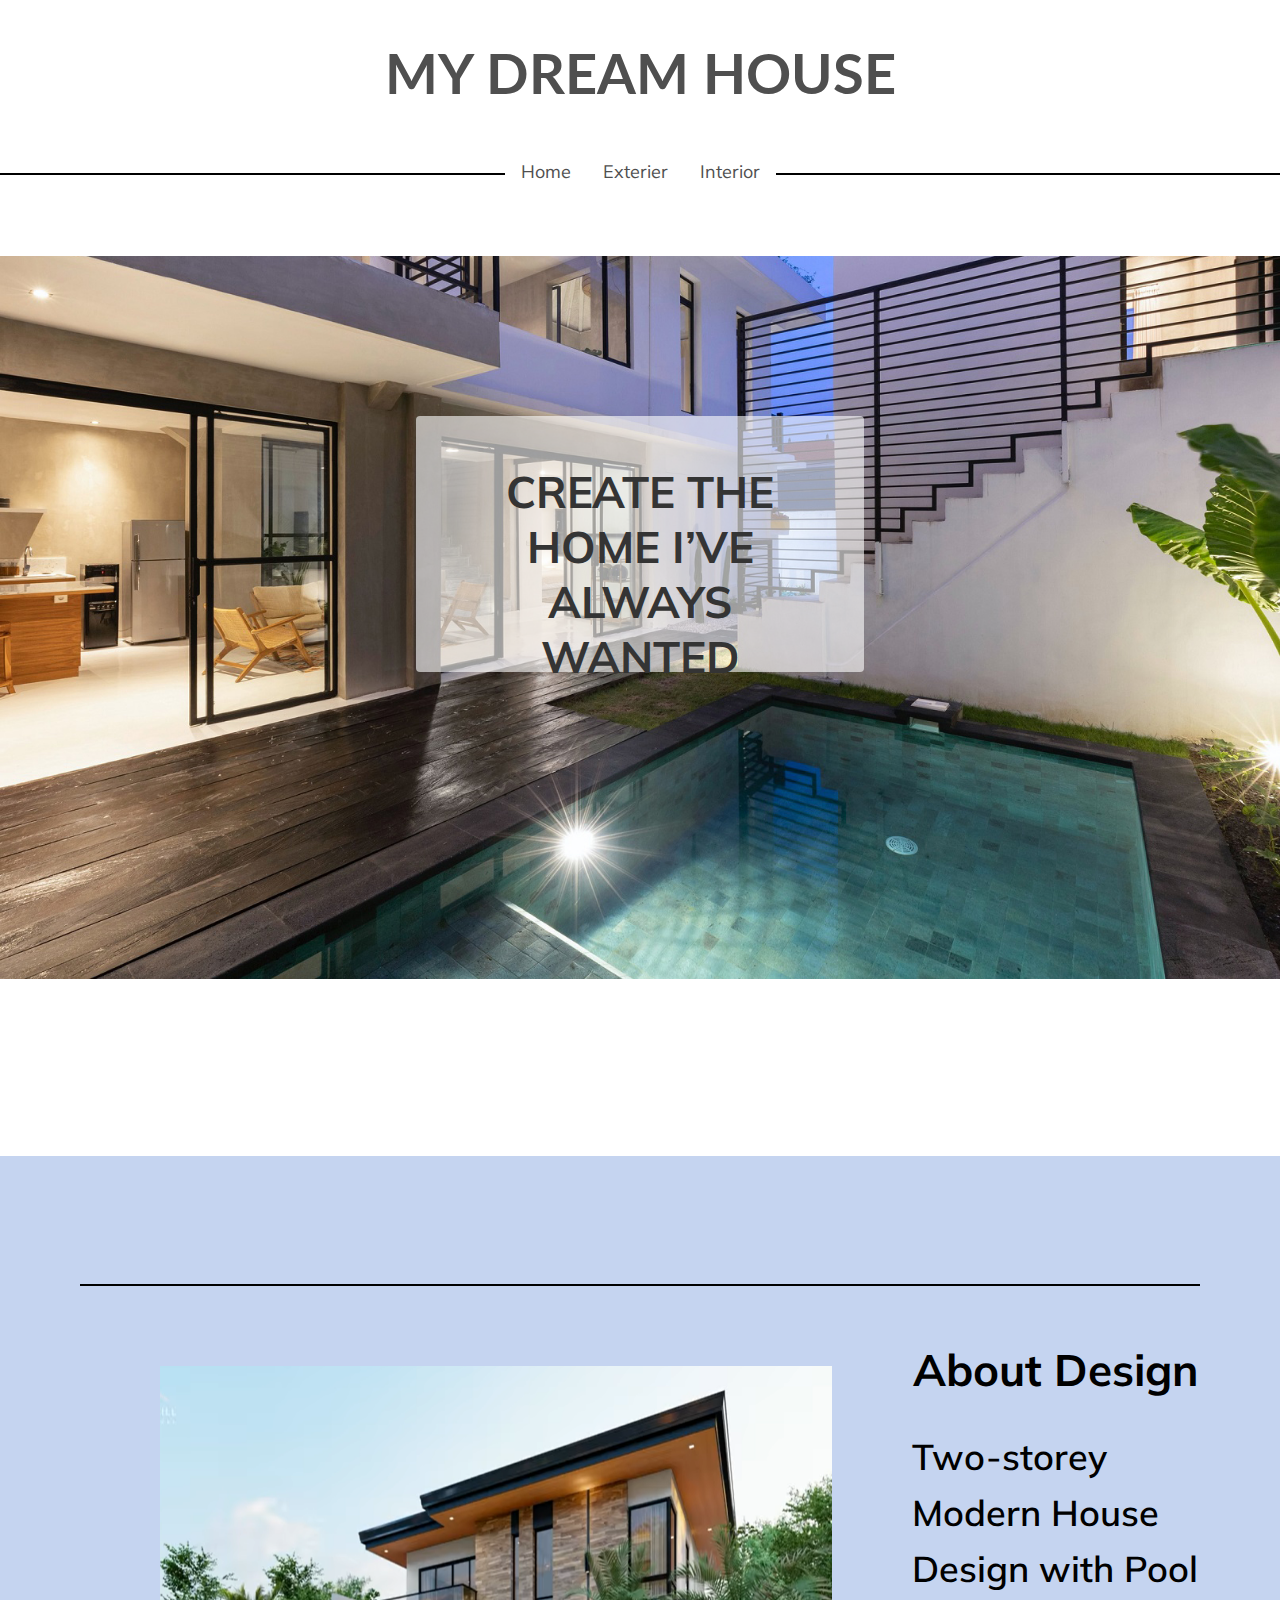
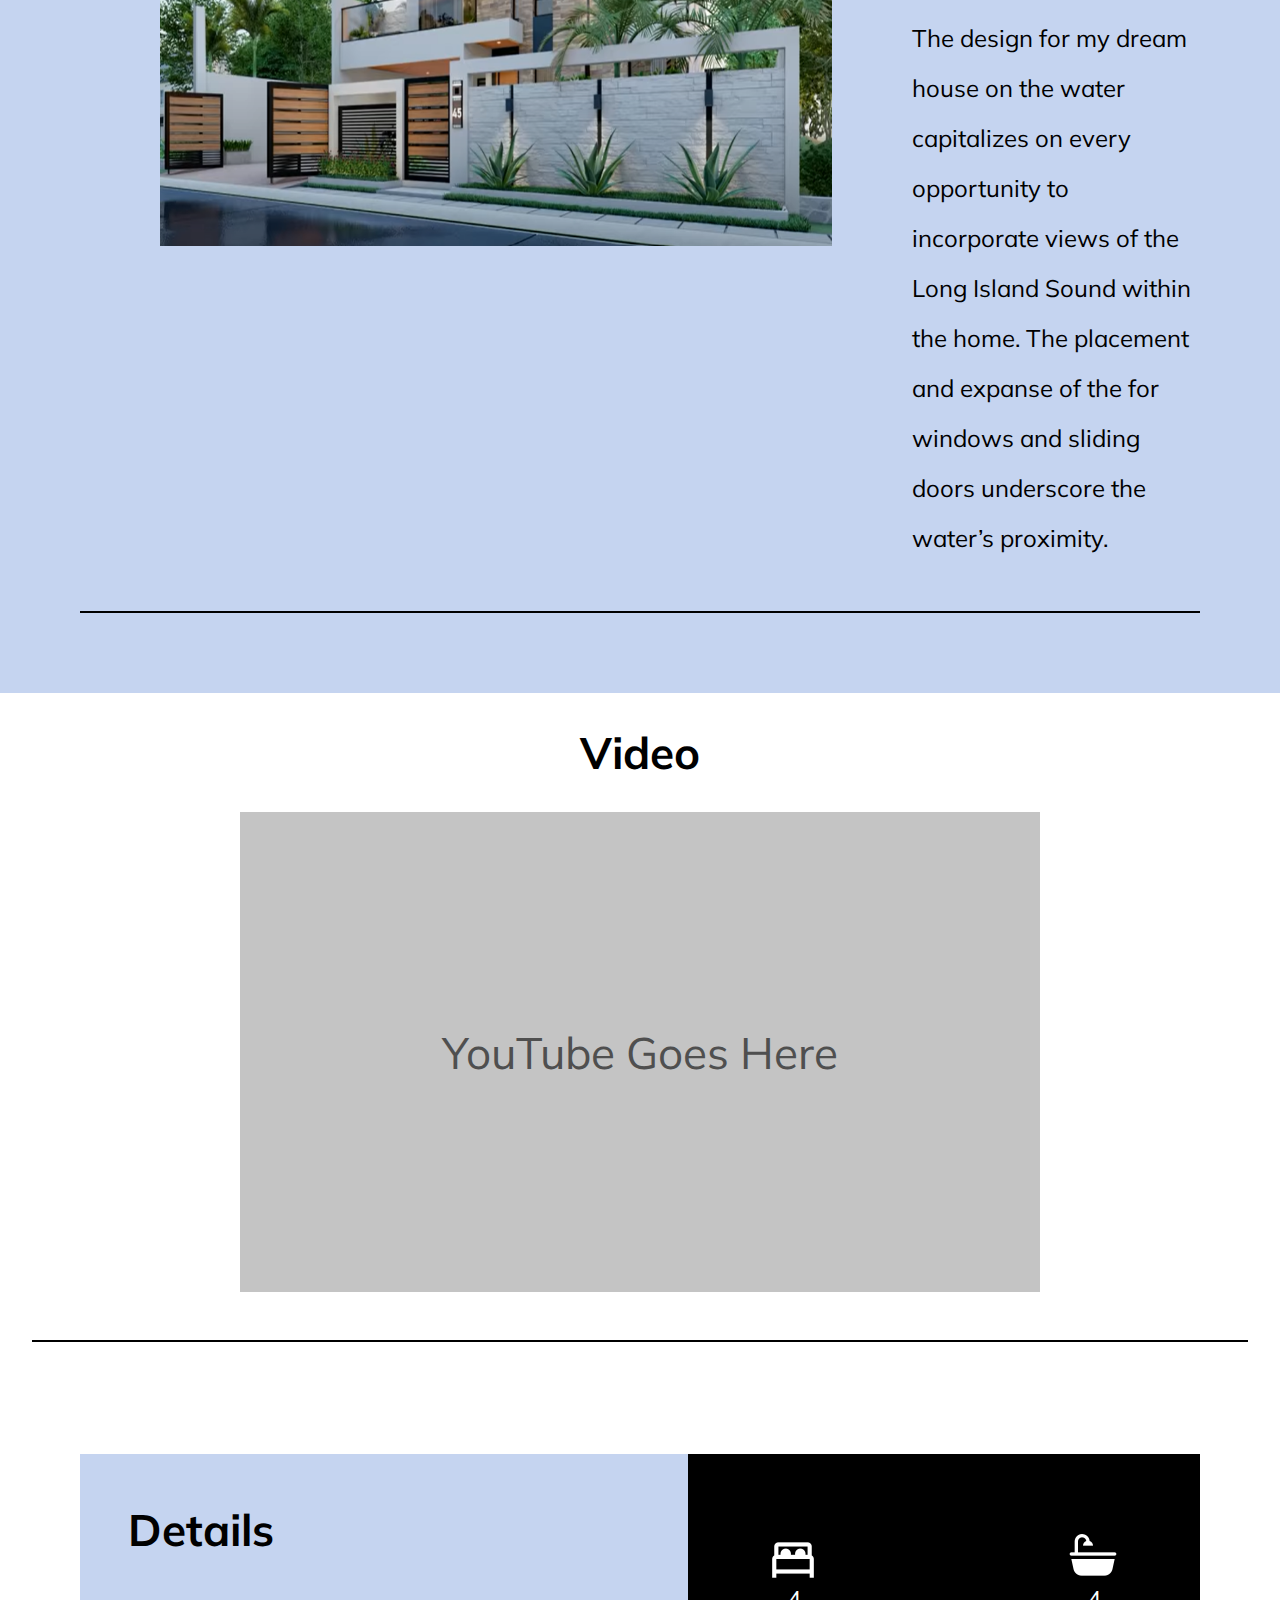
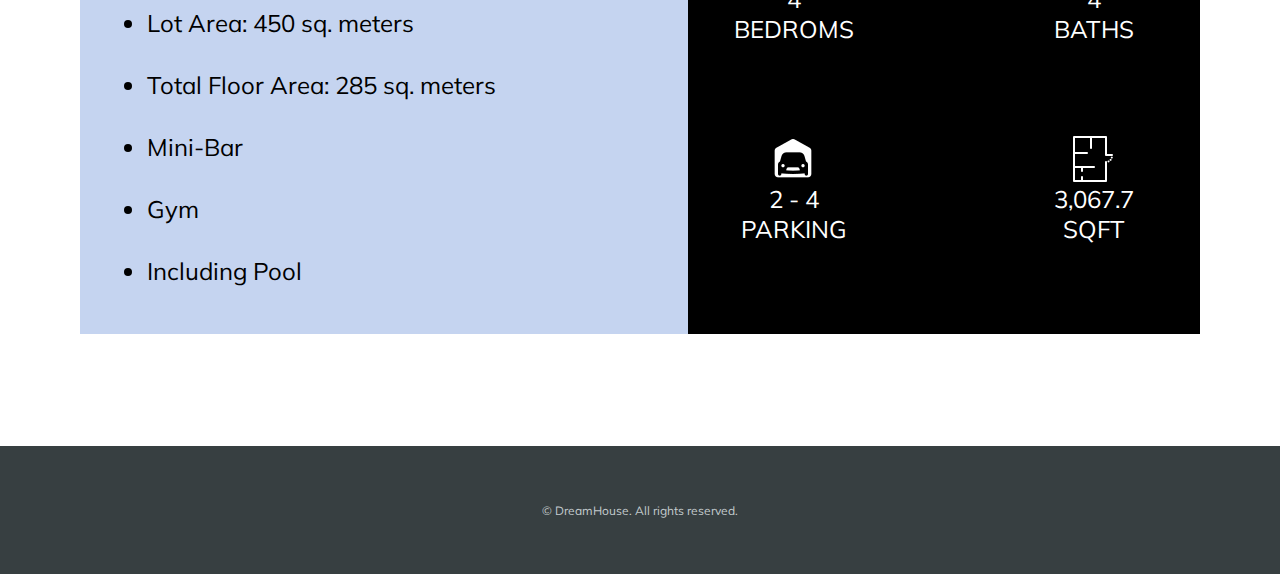
<file: index.html>
<!DOCTYPE html>
<html lang="en">

<head>
    <meta charset="UTF-8">
    <meta http-equiv="X-UA-Compatible" content="IE=edge">
    <meta name="viewport" content="width=device-width, initial-scale=1.0">
    <link
        href="https://fonts.googleapis.com/css2?family=Mulish:wght@400;600;700&family=Roboto:wght@400;700&display=swap"
        rel="stylesheet">
    <link rel="preconnect" href="https://fonts.googleapis.com">
    <link rel="preconnect" href="https://fonts.gstatic.com" crossorigin>
    <link href="https://fonts.googleapis.com/css2?family=Lato:wght@700&display=swap" rel="stylesheet">
    <link rel="stylesheet" href="style.css">
    <title>Home</title>
</head>



<body>

    <!-- Первый блок. Шапка сайта. -->

    <section class="header">
        <div>
            <h1 class="main-title">MY DREAM HOUSE</h1>
        </div>
        <div class="header-buttons">
            <div class="line"></div>
            <a class="btn" href="/index.html" onclick="route()">Home</a>
            <a class="btn" href="/exterior.html" onclick="route()">Exterier</a>
            <a class="btn" href="/interior.html" onclick="route()">Interior</a>
            <div class="line"></div>
        </div>
    </section>

    <!-- 2 Блок. с основным заголовком -->

    <section class="container-preview">
        <div class="back">
            <div class="block-preview">
                <h2 class="preview-title">CREATE THE HOME
                    I’VE ALWAYS
                    WANTED</h2>
            </div>

        </div>
    </section>

    <!-- 3 Блок. Секция рассказывающая про дизайн -->

    <section class="design">
        <div class="design-page">
            <div class="line-design"></div>
            <div class="design-main">
                <div class="design-img">
                    <img class="img-home" src="/assets/home-product.png" alt="">
                </div>
                <div class="description">
                    <h3 class="about-details">About Design</h3>
                    <div class="block-details">
                        <h4 class="title-details">Two-storey Modern House Design with Pool</h4>
                        <span class="details">The design for my dream house on the water capitalizes on every
                            opportunity to incorporate
                            views
                            of
                            the Long Island
                            Sound within the home. The placement and expanse of the for windows and sliding doors
                            underscore
                            the
                            water’s proximity.
                        </span>
                    </div>
                </div>
            </div>
            <div class="line-design"></div>
        </div>
    </section>

    <!--4.  Блок с ссылкой на видео -->

    <section class="video">
        <h3 class="video-title">Video</h3>
        <a href="https://www.youtube.com/" class="youtube">
            <span class="link-youtube">YouTube Goes Here</span>
        </a>
        <div class="line-design"></div>
    </section>

    <!-- 5. Блок с деталями -->

    <section class="description-page">
        <div class="details-box">
            <div class="details-block">
                <h3 class="details-title">Details</h3>
                <ul class="details-list">
                    <li>Lot Area: 450 sq. meters</li>
                    <li>Total Floor Area: 285 sq. meters</li>
                    <li>Mini-Bar</li>
                    <li>Gym</li>
                    <li>Including Pool</li>
                </ul>
            </div>
            <div class="details-icon">
                <div class="block-icons">
                    <img class="icons-img" src="/assets/icons/bedroom.png" alt="">
                    <span class="icon-descripton">4 BEDROMS</span>
                </div>
                <div class="block-icons">
                    <img class="icons-img" src="/assets/icons/bethtub.png" alt="">
                    <span class="icon-descripton">4 BATHS</span>
                </div>
                <div class="block-icons">
                    <img class="icons-img" src="assets/icons/garage.png" alt="">
                    <span class="icon-descripton">2 - 4 PARKING</span>
                </div>
                <div class="block-icons">
                    <img class="icons-img" src="/assets/icons/studio.png" alt="">
                    <span class="icon-descripton">3,067.7 SQFT</span>
                </div>
            </div>
        </div>
    </section>

    <section class="footer">
        <span class="footer-text">© DreamHouse. All rights reserved.</span>
    </section>

    </div>


</body>


</html>
</file>
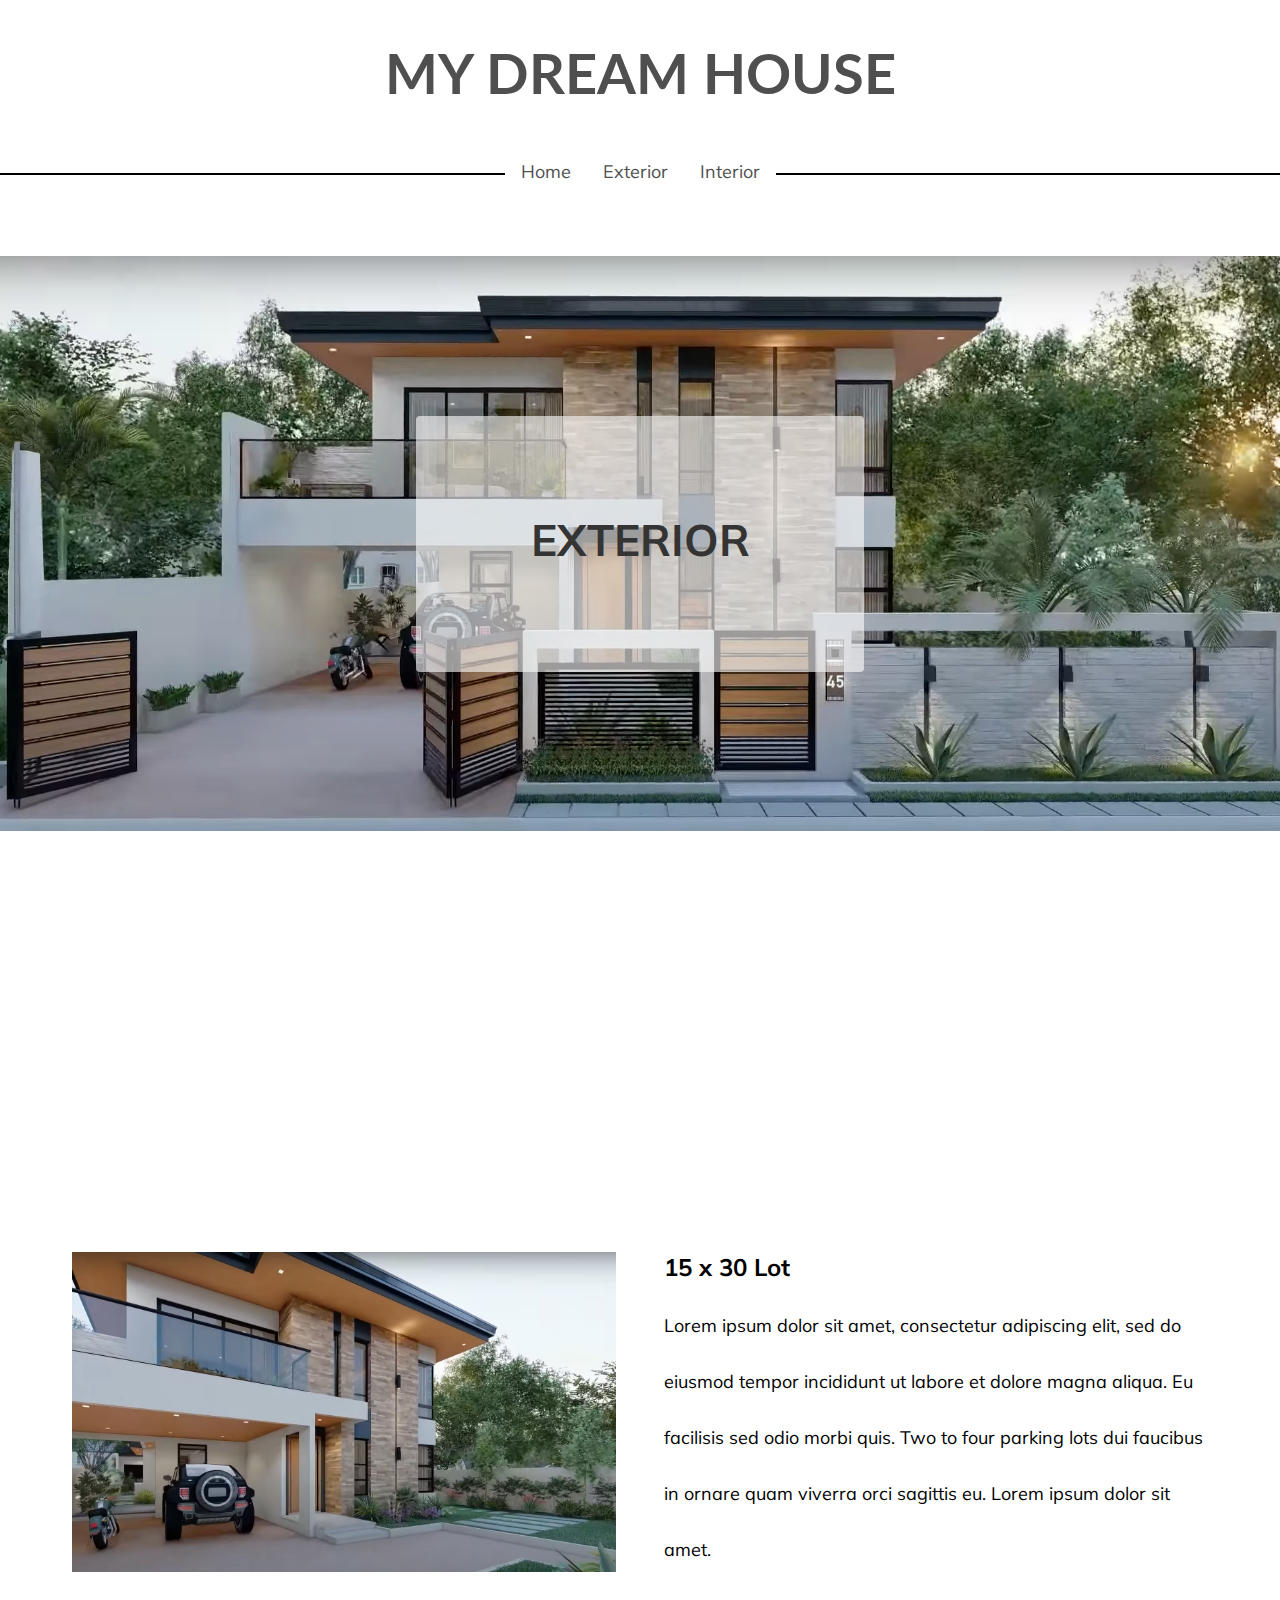
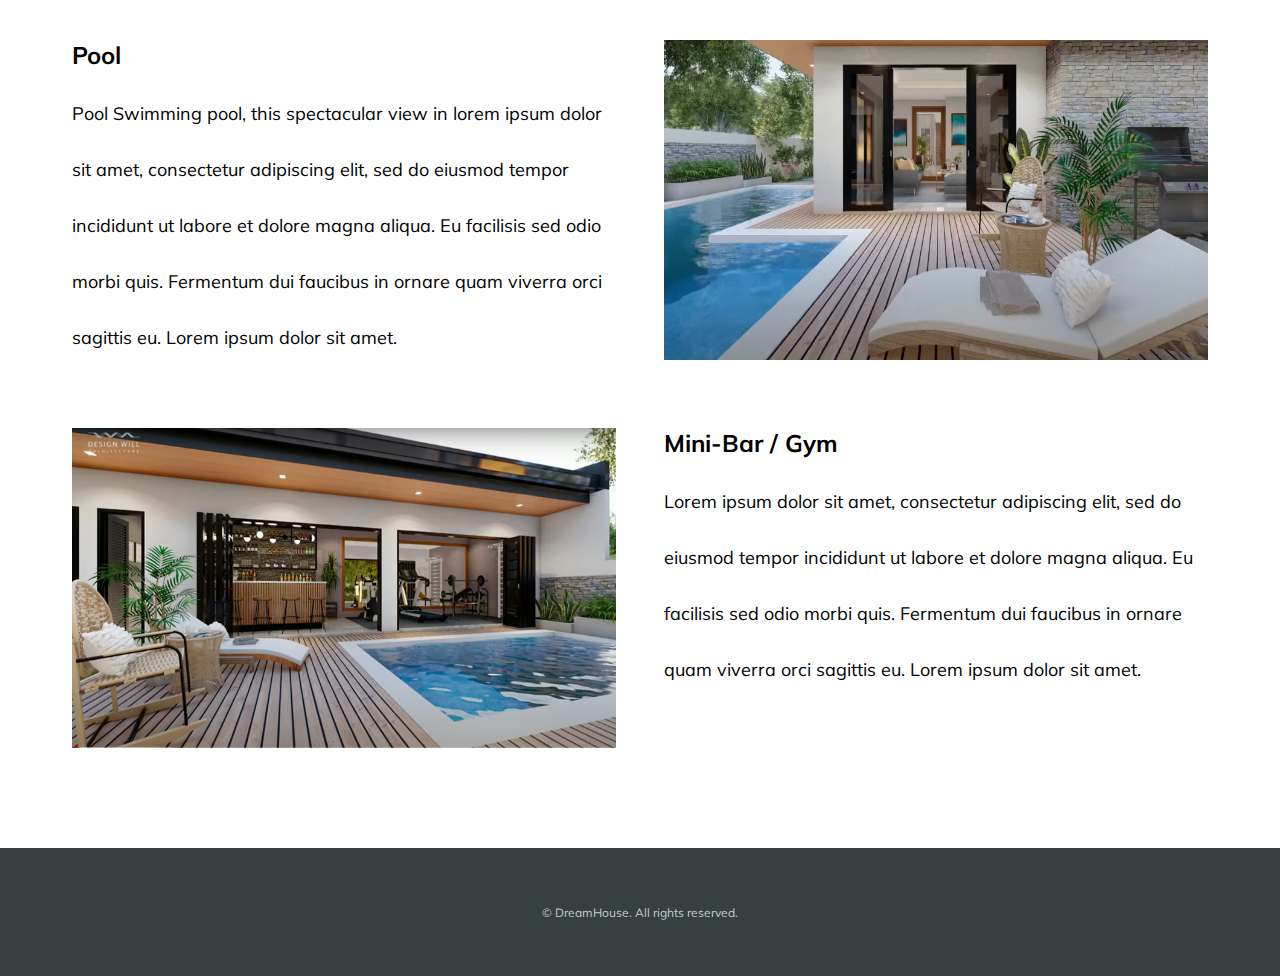
<file: exterior.html>
<!DOCTYPE html>
<html lang="en">

<head>
    <meta charset="UTF-8">
    <meta http-equiv="X-UA-Compatible" content="IE=edge">
    <meta name="viewport" content="width=device-width, initial-scale=1.0">
    <link
        href="https://fonts.googleapis.com/css2?family=Mulish:wght@400;600;700&family=Roboto:wght@400;700&display=swap"
        rel="stylesheet">
    <link rel="preconnect" href="https://fonts.googleapis.com">
    <link rel="preconnect" href="https://fonts.gstatic.com" crossorigin>
    <link href="https://fonts.googleapis.com/css2?family=Lato:wght@700&display=swap" rel="stylesheet">
    <link rel="stylesheet" href="style.css">
    <title>Exterior</title>
</head>

<body>


    <!-- Первый блок. Шапка сайта. -->

    <section class="exterior">
        <div>
            <h1 class="main-title-exterior">MY DREAM HOUSE</h1>
        </div>
        <div class="header-buttons">
            <div class="line"></div>
            <a class="btn" href="/index.html" onclick="route()">Home</a>
            <a class="btn" href="/exterior.html" onclick="route()">Exterior</a>
            <a class="btn" href="/interior.html" onclick="route()">Interior</a>
            <div class="line"></div>
        </div>
    </section>


    <!-- 2 Блок. с основным заголовком -->

    <section class="container-preview-exterior">
        <div class="back">
            <div class="block-preview-exterior">
                <h2 class="preview-title-exterior">EXTERIOR</h2>
            </div>

        </div>
    </section>

    <!-- Блок 3. Основной контент. Описание -->

    <section>
        <div class="exterior-conteiner">
            <div class="exterior-description">
                <div>
                    <img class="exterior-img" src="/assets/exterior-photo1.png" alt="">
                </div>
                <div class="exterior-block">
                    <h3 class="exterior-h3">15 x 30 Lot</h3>
                    <span class="exterior-span">Lorem ipsum dolor sit amet, consectetur adipiscing elit, sed do
                        eiusmod tempor incididunt
                        ut labore et dolore magna
                        aliqua. Eu facilisis sed odio morbi quis. Two to four parking lots dui faucibus in ornare
                        quam viverra orci sagittis eu.
                        Lorem ipsum dolor sit amet.
                    </span>
                </div>
            </div>
            <div class="exterior-description">
                <div class="exterior-block-reverse">
                    <h3 class="exterior-h3">Pool</h3>
                    <span class="exterior-span">Pool Swimming pool, this spectacular view in lorem ipsum dolor sit
                        amet, consectetur
                        adipiscing elit, sed do eiusmod
                        tempor incididunt ut labore et dolore magna aliqua. Eu facilisis sed odio morbi quis.
                        Fermentum dui faucibus in ornare
                        quam viverra orci sagittis eu. Lorem ipsum dolor sit amet.
                    </span>
                </div>
                <div>
                    <img class="exterior-img" src="/assets/exterior-photo2.png" alt="">
                </div>
            </div>
            <div class="exterior-description">
                <div>
                    <img class="exterior-img" src="/assets/exterior-photo3.png" alt="">
                </div>
                <div class="exterior-block">
                    <h3 class="exterior-h3">Mini-Bar / Gym</h3>
                    <span class="exterior-span">Lorem ipsum dolor sit amet, consectetur adipiscing elit, sed do
                        eiusmod tempor incididunt
                        ut labore et dolore magna
                        aliqua. Eu facilisis sed odio morbi quis. Fermentum dui faucibus in ornare quam viverra orci
                        sagittis eu. Lorem ipsum
                        dolor sit amet.
                    </span>
                </div>
            </div>
        </div>
    </section>

    <!-- Блок 4. Футер сайта -->

    <section class="footer">
        <span class="footer-text">© DreamHouse. All rights reserved.</span>
    </section>


</body>

</html>
</file>
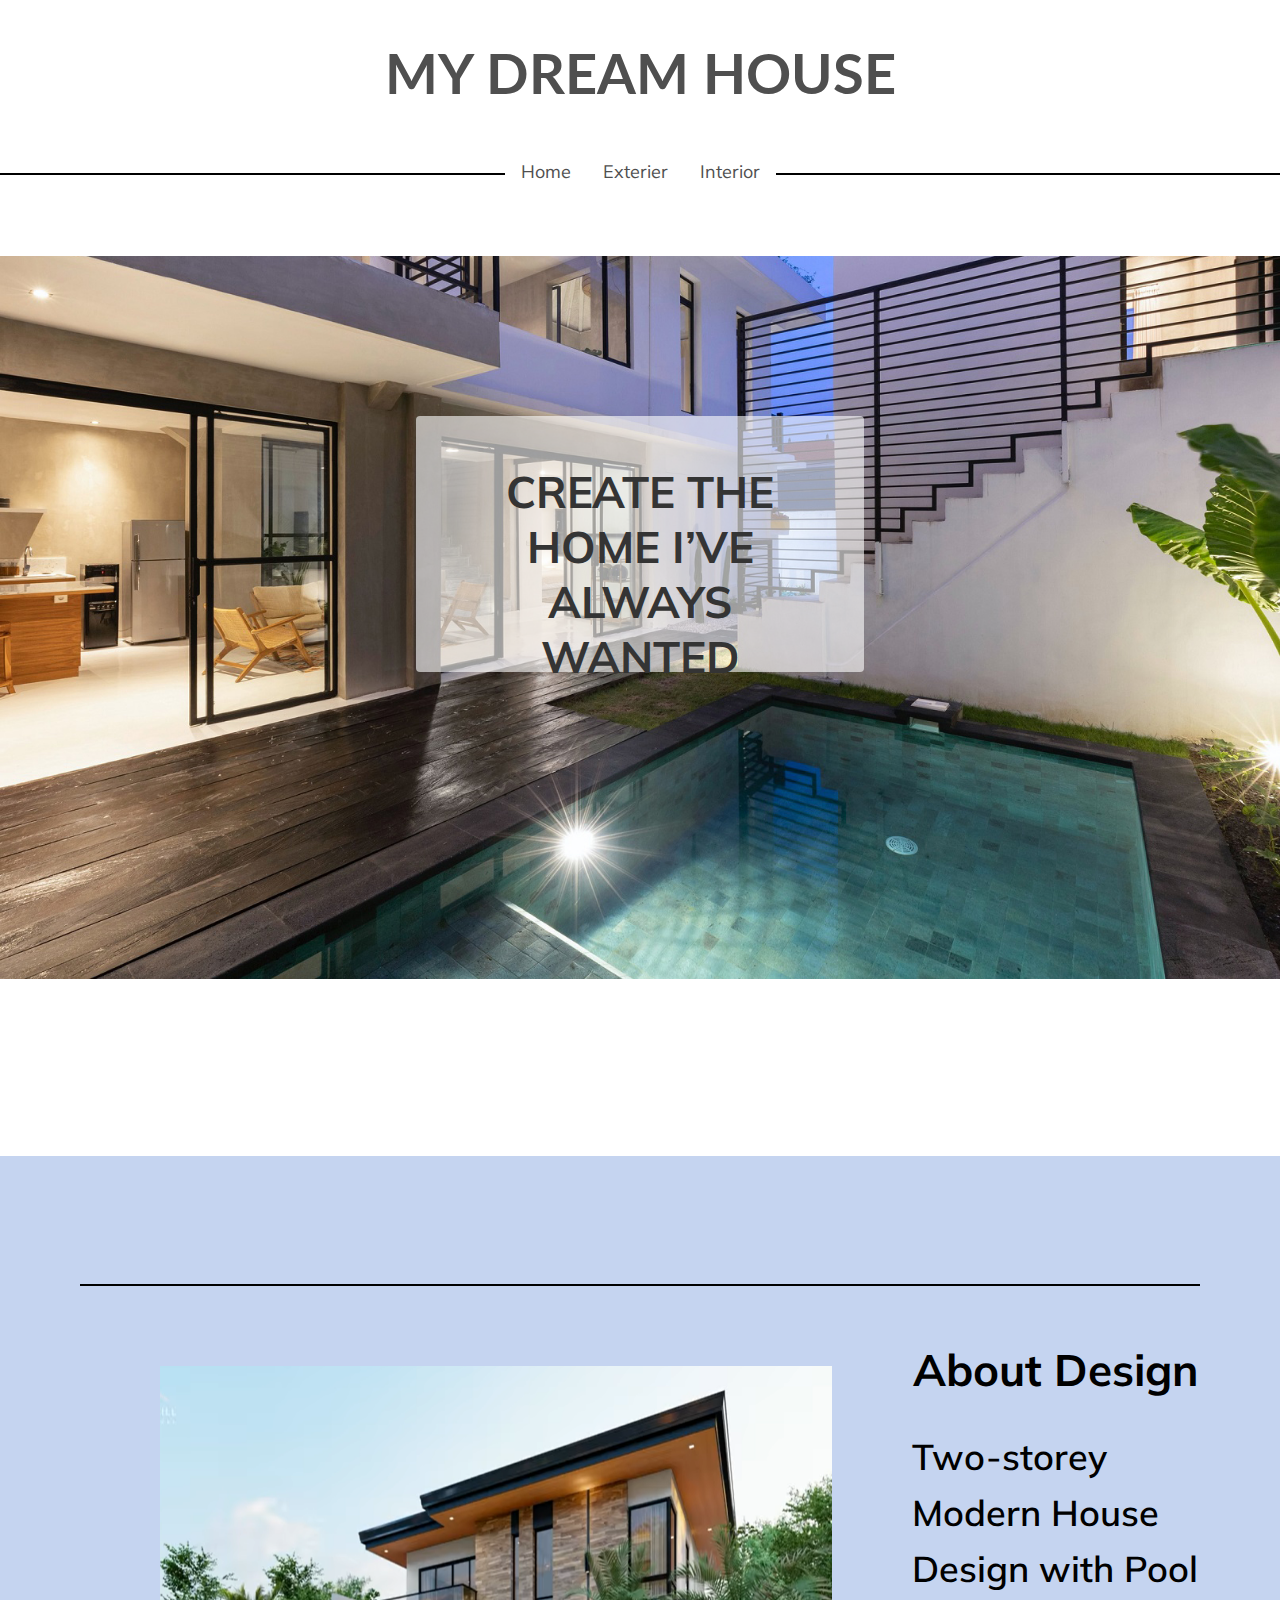
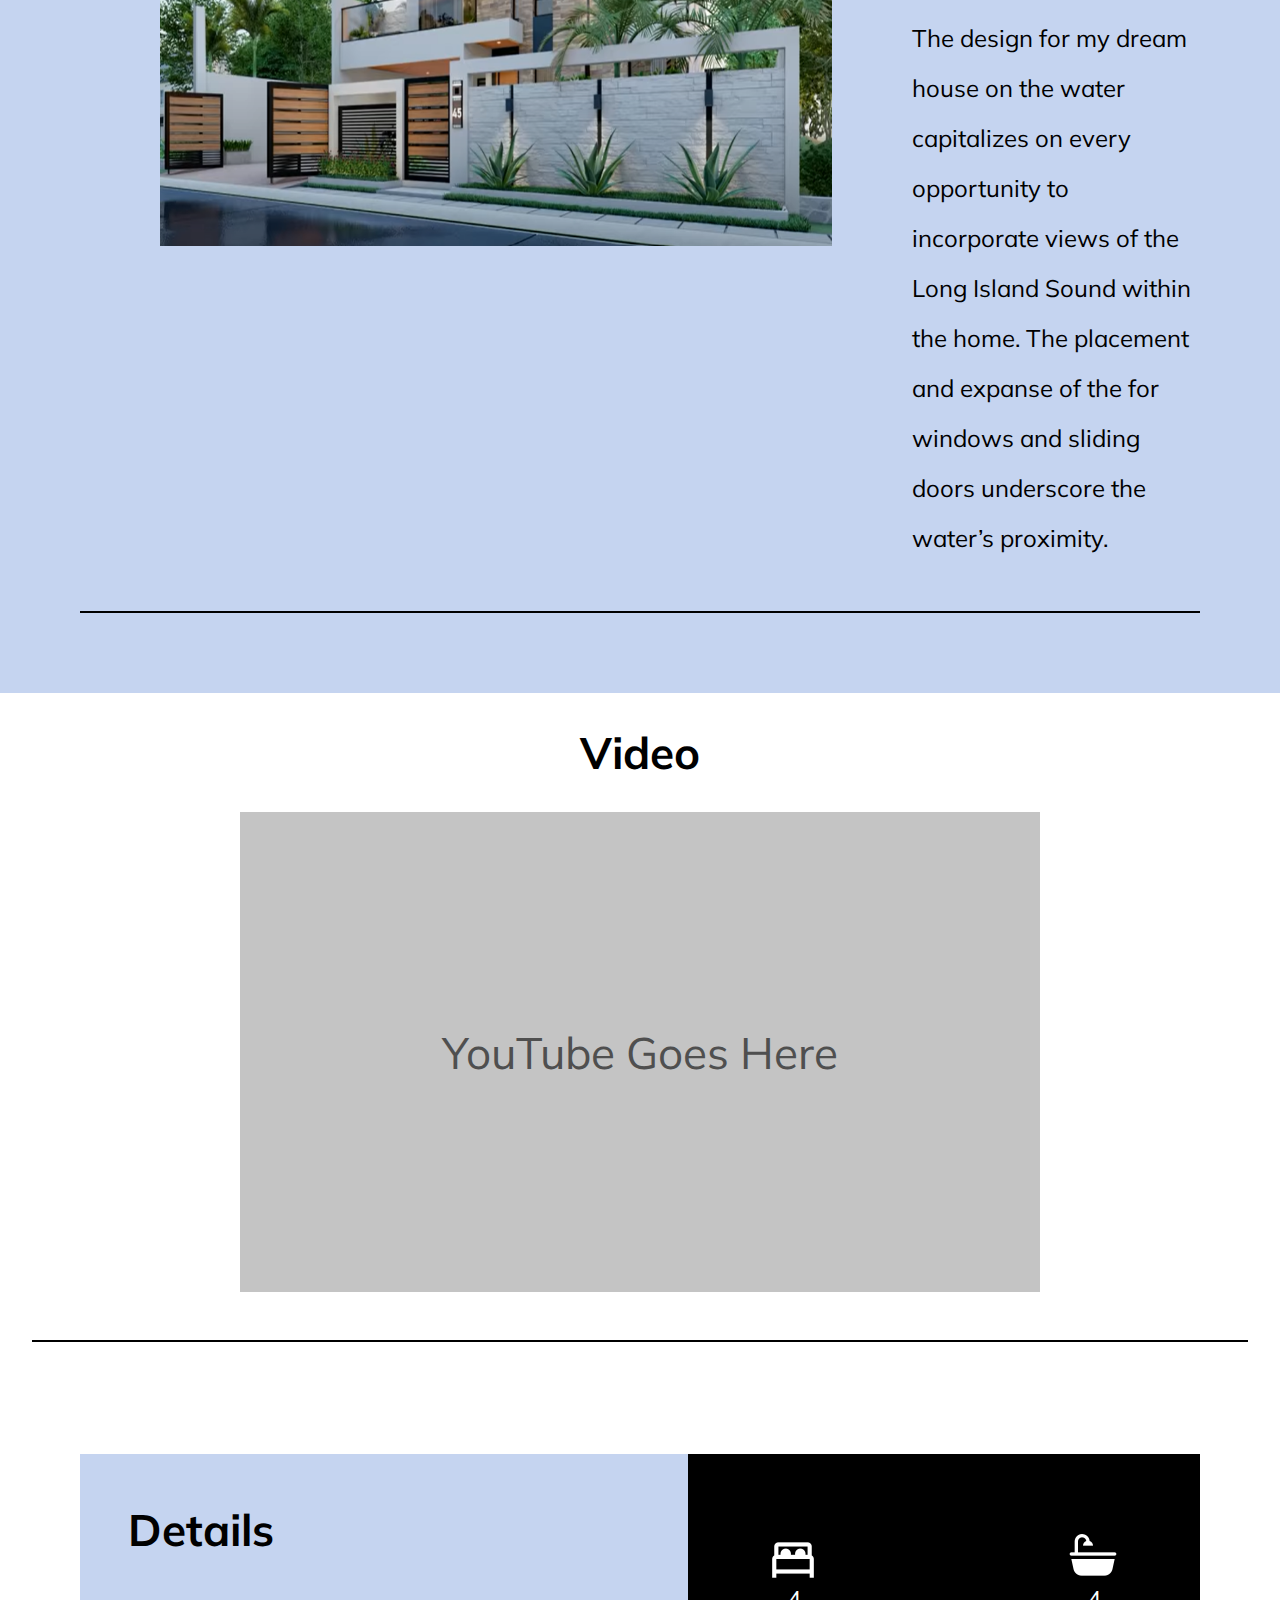
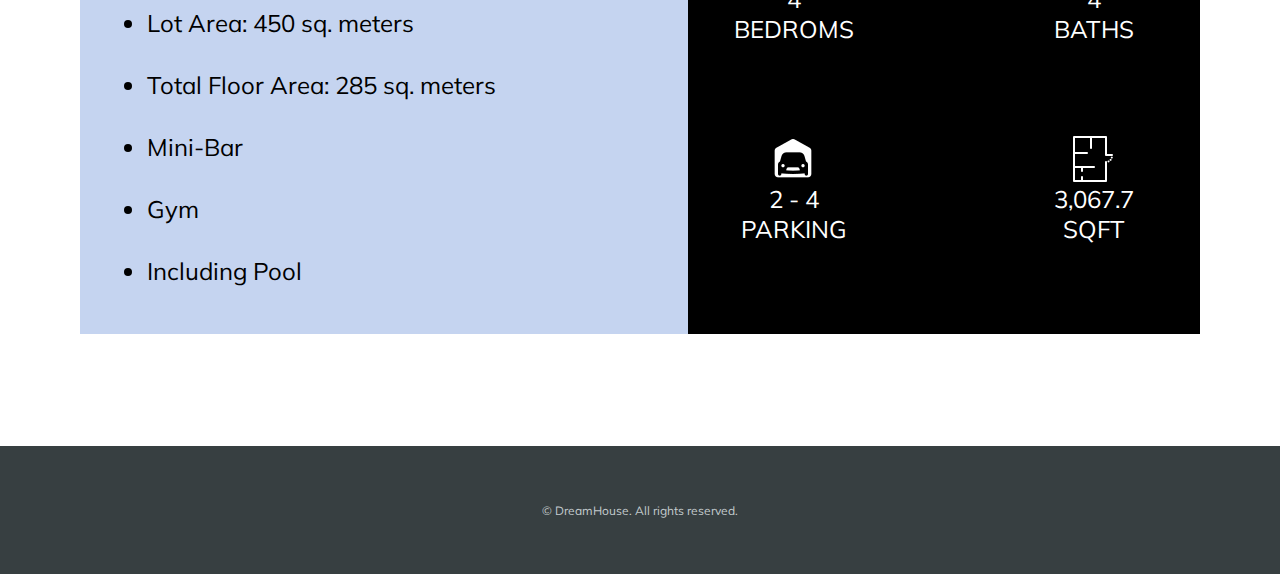
<file: home.html>
<!DOCTYPE html>
<html lang="en">

<head>
    <meta charset="UTF-8">
    <meta http-equiv="X-UA-Compatible" content="IE=edge">
    <meta name="viewport" content="width=device-width, initial-scale=1.0">
    <link
        href="https://fonts.googleapis.com/css2?family=Mulish:wght@400;600;700&family=Roboto:wght@400;700&display=swap"
        rel="stylesheet">
    <link rel="preconnect" href="https://fonts.googleapis.com">
    <link rel="preconnect" href="https://fonts.gstatic.com" crossorigin>
    <link href="https://fonts.googleapis.com/css2?family=Lato:wght@700&display=swap" rel="stylesheet">
    <link rel="stylesheet" href="style.css">
    <title>Home</title>
</head>



<body>

    <!-- Первый блок. Шапка сайта. -->

    <section class="header">
        <div>
            <h1 class="main-title">MY DREAM HOUSE</h1>
        </div>
        <div class="header-buttons">
            <div class="line"></div>
            <a class="btn" href="/home.html" onclick="route()">Home</a>
            <a class="btn" href="/exterior.html" onclick="route()">Exterier</a>
            <a class="btn" href="/interior.html" onclick="route()">Interior</a>
            <div class="line"></div>
        </div>
    </section>

    <!-- 2 Блок. с основным заголовком -->

    <section class="container-preview">
        <div class="back">
            <div class="block-preview">
                <h2 class="preview-title">CREATE THE HOME
                    I’VE ALWAYS
                    WANTED</h2>
            </div>

        </div>
    </section>

    <!-- 3 Блок. Секция рассказывающая про дизайн -->

    <section class="design">
        <div class="design-page">
            <div class="line-design"></div>
            <div class="design-main">
                <div class="design-img">
                    <img class="img-home" src="/assets/home-product.png" alt="">
                </div>
                <div class="description">
                    <h3 class="about-details">About Design</h3>
                    <div class="block-details">
                        <h4 class="title-details">Two-storey Modern House Design with Pool</h4>
                        <span class="details">The design for my dream house on the water capitalizes on every
                            opportunity to incorporate
                            views
                            of
                            the Long Island
                            Sound within the home. The placement and expanse of the for windows and sliding doors
                            underscore
                            the
                            water’s proximity.
                        </span>
                    </div>
                </div>
            </div>
            <div class="line-design"></div>
        </div>
    </section>

    <!-- Блок с ссылкой на видео -->

    <section class="video">
        <h3 class="video-title">Video</h3>
        <a href="https://www.youtube.com/" class="youtube">
            <span class="link-youtube">YouTube Goes Here</span>
        </a>
        <div class="line-design"></div>
    </section>

    <!-- Блок с деталями -->

    <section class="description-page">
        <div class="details-box">
            <div class="details-block">
                <h3 class="details-title">Details</h3>
                <ul class="details-list">
                    <li>Lot Area: 450 sq. meters</li>
                    <li>Total Floor Area: 285 sq. meters</li>
                    <li>Mini-Bar</li>
                    <li>Gym</li>
                    <li>Including Pool</li>
                </ul>
            </div>
            <div class="details-icon">
                <div class="block-icons">
                    <img class="icons-img" src="/assets/icons/bedroom.png" alt="">
                    <span class="icon-descripton">4 BEDROMS</span>
                </div>
                <div class="block-icons">
                    <img class="icons-img" src="/assets/icons/bethtub.png" alt="">
                    <span class="icon-descripton">4 BATHS</span>
                </div>
                <div class="block-icons">
                    <img class="icons-img" src="assets/icons/garage.png" alt="">
                    <span class="icon-descripton">2 - 4 PARKING</span>
                </div>
                <div class="block-icons">
                    <img class="icons-img" src="/assets/icons/studio.png" alt="">
                    <span class="icon-descripton">3,067.7 SQFT</span>
                </div>
            </div>
        </div>
    </section>

    <section class="footer">
        <span class="footer-text">© DreamHouse. All rights reserved.</span>
    </section>

    </div>


</body>


</html>
</file>
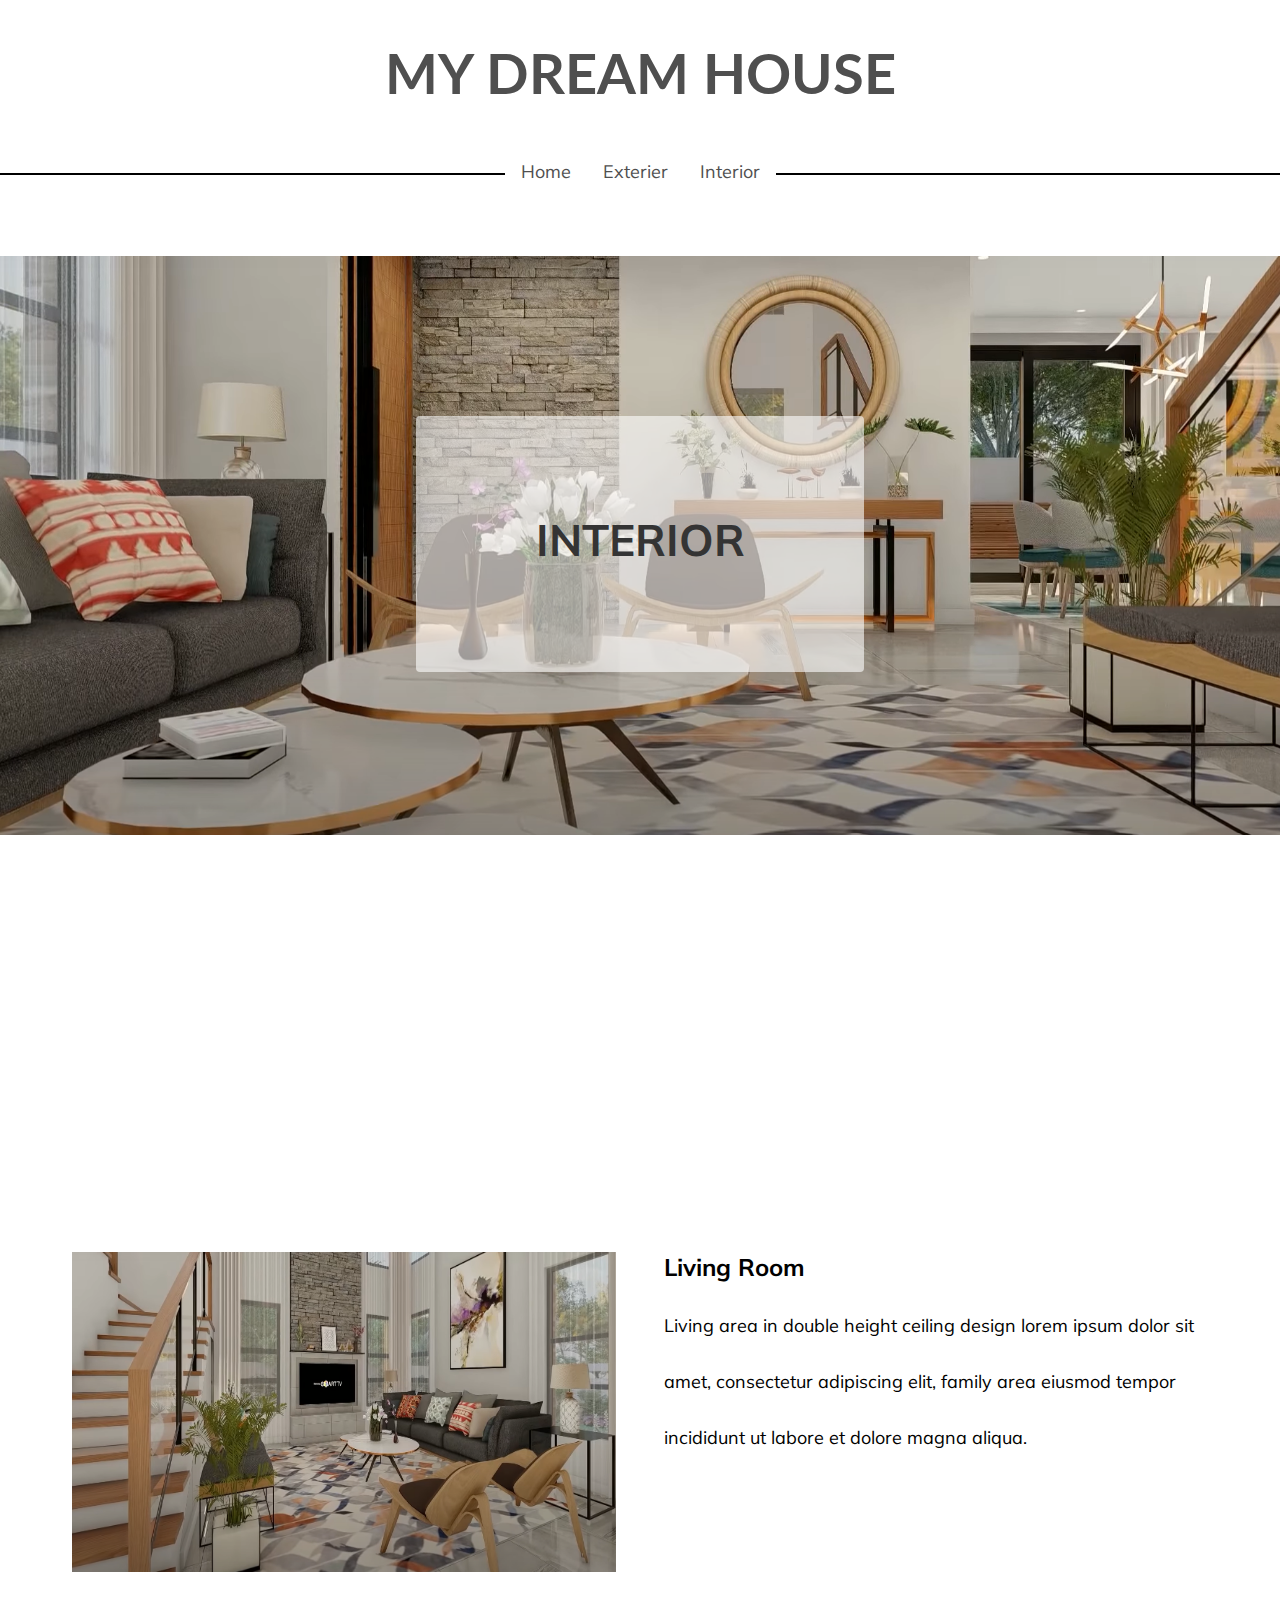
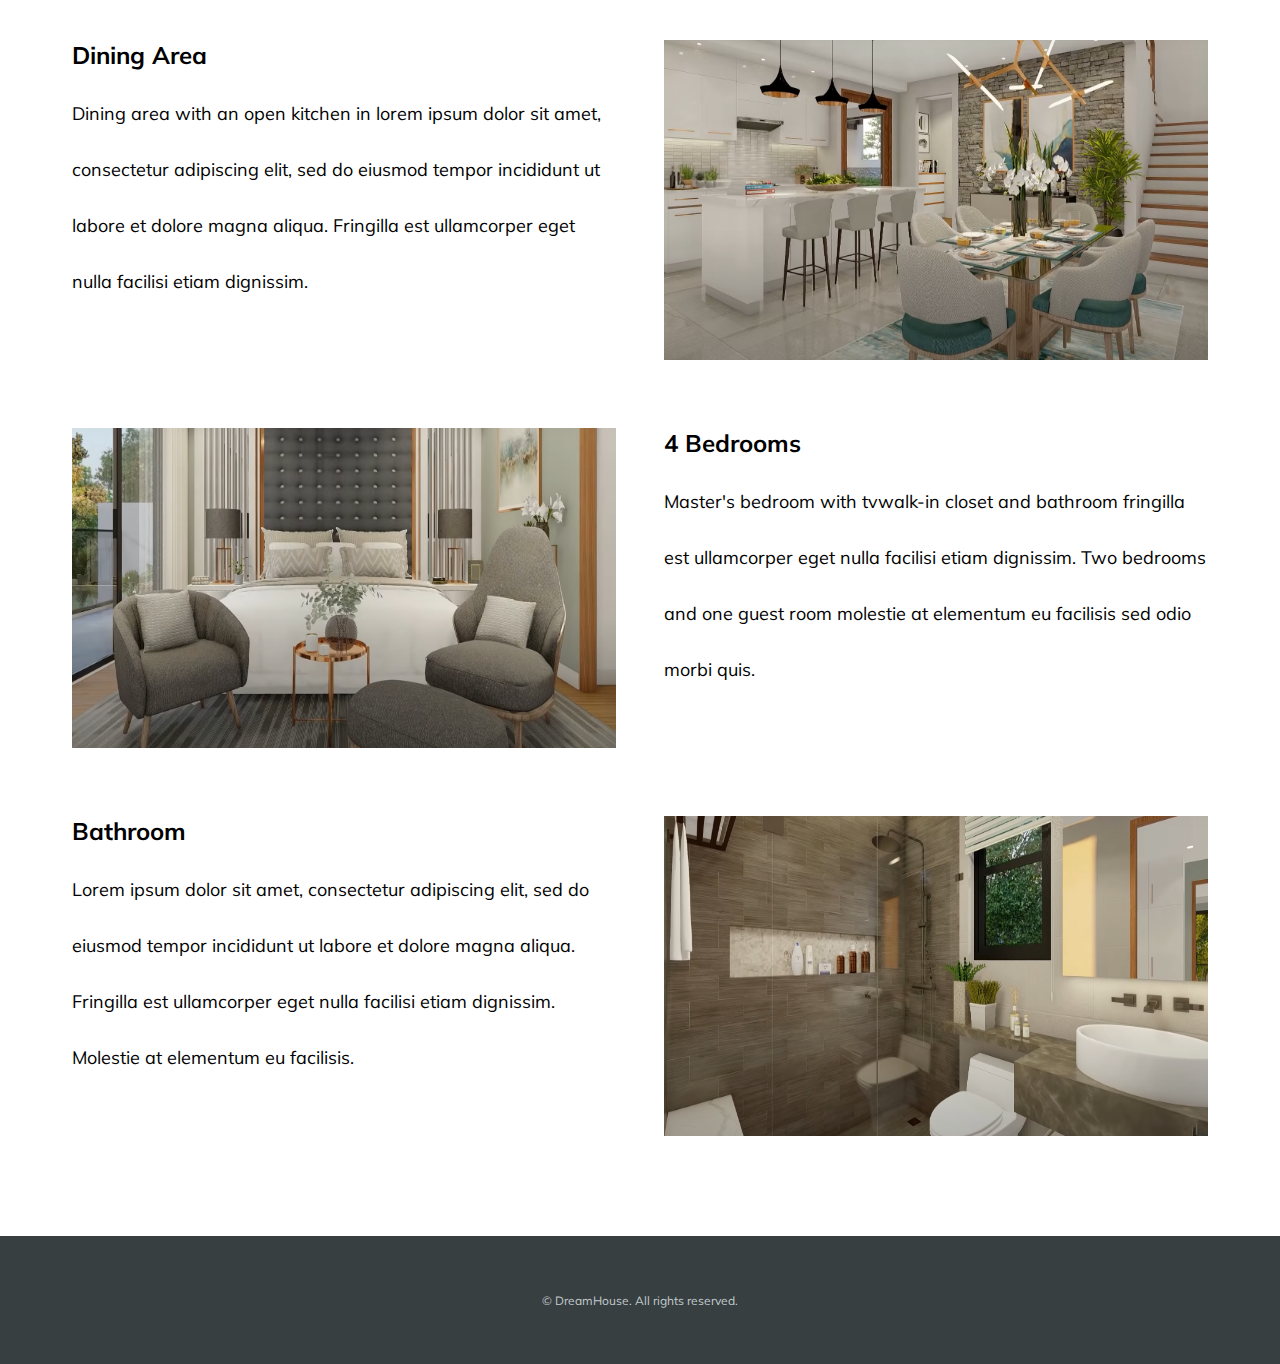
<file: interior.html>
<!DOCTYPE html>
<html lang="en">

<head>
    <meta charset="UTF-8">
    <meta http-equiv="X-UA-Compatible" content="IE=edge">
    <meta name="viewport" content="width=device-width, initial-scale=1.0">
    <link rel="preconnect" href="https://fonts.googleapis.com">
    <link rel="preconnect" href="https://fonts.gstatic.com" crossorigin>
    <link
        href="https://fonts.googleapis.com/css2?family=Mulish:wght@400;600;700&family=Roboto:wght@400;700&display=swap"
        rel="stylesheet">
    <link rel="preconnect" href="https://fonts.googleapis.com">
    <link rel="preconnect" href="https://fonts.gstatic.com" crossorigin>
    <link href="https://fonts.googleapis.com/css2?family=Lato:wght@700&display=swap" rel="stylesheet">
    <link rel="stylesheet" href="style.css">
    <title>Interior</title>
</head>


<body>
    <!-- Первый блок. Шапка сайта. -->

    <section class="header">
        <div>
            <h1 class="main-title">MY DREAM HOUSE</h1>
        </div>
        <div class="header-buttons">
            <div class="line"></div>
            <a class="btn" href="/index.html" onclick="route()">Home</a>
            <a class="btn" href="/exterior.html" onclick="route()">Exterier</a>
            <a class="btn" href="/interior.html" onclick="route()">Interior</a>
            <div class="line"></div>
        </div>
    </section>

    <!-- 2 Блок. с основным заголовком -->

    <section class="container-preview-interior">
        <div class="back">
            <div class="block-preview-interior">
                <h2 class="preview-title-interior">INTERIOR</h2>
            </div>

        </div>
    </section>

    <!-- Блок 3. Основной контент. Описание -->

    <section>
        <div class="interior-conteiner">
            <div class="interior-description">
                <div>
                    <img class="interior-img" src="/assets/interior-background1.png" alt="">
                </div>
                <div class="interior-block">
                    <h3 class="interior-h3">Living Room</h3>
                    <span class="interior-span">Living area in double height ceiling design lorem ipsum dolor sit amet,
                        consectetur adipiscing elit, family area eiusmod
                        tempor incididunt ut labore et dolore magna aliqua.
                    </span>
                </div>
            </div>

            <div class="interior-description">
                <div class="interior-block-reverse">
                    <h3 class="interior-h3">Dining Area</h3>
                    <span class="interior-span">Dining area with an open kitchen
                        in lorem ipsum dolor sit amet, consectetur adipiscing elit, sed do eiusmod tempor incididunt ut
                        labore et dolore magna
                        aliqua. Fringilla est ullamcorper eget nulla facilisi etiam dignissim.
                    </span>
                </div>
                <div>
                    <img class="interior-img" src="/assets/interior-background2.png" alt="">
                </div>
            </div>

            <div class="interior-description">
                <div>
                    <img class="interior-img" src="/assets/interior-background3.png" alt="">
                </div>
                <div class="interior-block">
                    <h3 class="interior-h3">4 Bedrooms</h3>
                    <span class="interior-span">Master's bedroom with tvwalk-in closet and bathroom fringilla est
                        ullamcorper eget nulla facilisi etiam dignissim. Two
                        bedrooms and one guest room molestie at elementum eu facilisis sed odio morbi quis.
                    </span>
                </div>
            </div>

            <div class="interior-description">
                <div class="interior-block-reverse">
                    <h3 class="interior-h3">Bathroom</h3>
                    <span class="interior-span">Lorem ipsum dolor sit amet, consectetur adipiscing elit, sed do eiusmod
                        tempor incididunt ut labore et dolore magna
                        aliqua. Fringilla est ullamcorper eget nulla facilisi etiam dignissim. Molestie at elementum eu
                        facilisis.
                    </span>
                </div>
                <div>
                    <img class="interior-img" src="/assets/interior-background4.png" alt="">
                </div>
            </div>

        </div>
    </section>

    <!-- Блок 4. Футер сайта -->

    <section class="footer">
        <span class="footer-text">© DreamHouse. All rights reserved.</span>
    </section>

</body>


</html>
</file>
<file: style.css>
* {
    padding: 0;
    margin: 0;
    box-sizing: border-box;
}


body {
    width: 100%;
}

h1 {
    font-family: "Lato";
    font-weight: 700;
    color: #4F4F4F;
}

h2,
h3 {
    font-family: "Mulish";
    font-weight: 700;
}

h4 {
    font-family: "Mulish";
    font-weight: 600;
}

li {
    font-family: "Mulish";
    font-weight: 400;
}

.page-home {
    min-height: 100vh;
}

.footer-text {
    font-family: "Mulish";
}


.btn {
    font-family: "Mulish";
    margin: 1rem;
    font-size: 18px;
    cursor: pointer;
    text-decoration: none;
    color: #4F4F4F;
    transition: 1s;
}

.btn:hover {
    text-decoration: underline;
    font-size: x-large
}





/* ------------------------------------------------------------------------------------------------------------------------------------------ */
/* Блок 1. Меню */
/* ------------------------------------------------------------------------------------------------------------------------------------------ */

.main-title {
    display: flex;
    justify-content: space-evenly;
    align-items: center;

    height: 9rem;
    font-size: 56px;
}

.header-buttons {
    display: flex;
    justify-content: center;

    width: 100%;
    height: 7rem;
    width: 100%;
}


.line {
    border-top: 2px solid black;
    width: 90%;
    margin-top: 1.8rem;
}

.line-design {
    border-top: 2px solid black;
    width: 100%;
    margin-top: 3rem;
}


/* ------------------------------------------------------------------------------------------------------------------------------------------ */
/* Блок 2. Обложка */
/* ------------------------------------------------------------------------------------------------------------------------------------------ */

.img-back {
    width: 100%;
    height: 100%;
}

.container-preview {
    background-image: url("/assets/home-background1.jpg");
    background-size: 100%;
    background-repeat: no-repeat;
    width: 100%;
    height: 100vh;
}

.back {
    display: flex;
    justify-content: center;
    align-items: center;
}

.block-preview {
    position: absolute;
    margin-top: 45%;
    width: 35%;
    height: 16rem;
}

.block-preview::before {
    content: " ";
    display: block;
    position: absolute;
    width: 100%;
    height: 100%;
    opacity: 0.6;
    background-repeat: no-repeat;
    background: white;
    background-position: 50%;
    border-radius: 4px;
}

.preview-title {
    position: relative;
    z-index: 2;
    margin-top: 1rem;
    color: #343434;
    text-align: center;
    font-size: 44px;
    padding: 2rem;
}

/* ------------------------------------------------------------------------------------------------------------------------------------------ */
/* Стилизация 3 блока. Детали и опсание */
/* ------------------------------------------------------------------------------------------------------------------------------------------ */

.design {
    display: flex;
    background-color: #C5D4F0;
    height: 100%;
    width: 100%;
}

.img-home {
    height: 30rem;
    width: 42rem;
}

.description {
    display: flex;
}


.design-page {
    display: flex;
    flex-direction: column;
    padding: 5rem;

}

.design-main {
    display: flex;

}

.design-img {
    margin: 5rem;
}


.description {
    display: flex;
    flex-direction: column;
    margin-top: 3.5rem;
}

.block-details {
    margin-top: 2rem;
}

.about-details {
    font-size: 44px;
    text-align: center;
}

.title-details {
    font-size: 36px;
    margin-bottom: 1rem;
    line-height: 56px;
}

.details {
    font-family: "Mulish";
    font-weight: 400;
    font-size: 24px;
    line-height: 50px;

}

/* ------------------------------------------------------------------------------------------------------------------------------------------ */
/* Блок 4. Блок с ссылкой на ютуб */
/* ------------------------------------------------------------------------------------------------------------------------------------------ */

.video {
    height: 100%;
    width: 100%;
    display: flex;
    flex-direction: column;
    align-items: center;
    padding: 2rem;
}

.video-title {
    font-size: 44px;
}

.youtube {
    margin-top: 2rem;
    height: 30rem;
    width: 50rem;
    background-color: #C4C4C4;
    display: flex;
    justify-content: center;
    cursor: pointer;
    text-decoration: none;
    transition: 1.2s;
}

.link-youtube {
    display: flex;
    align-items: center;
    justify-content: center;

    font-size: 44px;
    font-family: "Mulish";
    font-weight: 400;
    color: #4F4F4F;
    transition: 1.2s;
}

.youtube:hover {
    background-color: #373F41;
}

.link-youtube:hover {
    color: white;
}

/* ------------------------------------------------------------------------------------------------------------------------------------------ */
/* Блок 5. Блок с деталями. Описанием комнат, дома, паркинга. */
/* ------------------------------------------------------------------------------------------------------------------------------------------ */

.description-page {
    width: 100%;
    height: 30rem;
    display: flex;
    justify-content: center;
    align-items: center;
    margin-top: 12rem;
}

.details-box {
    display: flex;
    justify-content: center;
    align-items: center;

    margin-bottom: 14rem;
}

.details-block {
    display: flex;
    flex-direction: column;
    justify-content: space-between;

    background: #C5D4F0;

    height: 30rem;
    width: 38rem;
    padding: 3rem;
}

.details-title {
    font-size: 44px;

}

.details-list li {
    margin-left: 1.2rem;
    margin-top: 2rem;
    font-size: 24px;
}

.details-icon {
    background: black;
    height: 30rem;
    width: 32rem;
}

.icon-descripton {
    color: white;
    font-family: "Mulish";
}

.block-icons {
    padding: 5rem;
    text-align: center;
    width: 60%;
    height: 30rem;
}

.details-icon {
    display: grid;
    grid-template-columns: 200px 200px;
    grid-template-rows: 100px 100px;
    column-gap: 100px;
    row-gap: 100px;
}

.icons-img {
    display: flex;
    justify-content: center;
    align-items: center;
}


.icon-descripton {
    display: flex;
    justify-content: center;
    align-items: center;
    font-size: 24px;
    margin-left: 1.6rem;
}

/* ------------------------------------------------------------------------------------------------------------------------------------------ */
/* Блок 6. стилизация футера */
/* ------------------------------------------------------------------------------------------------------------------------------------------ */

.footer {
    width: 100%;
    height: 8rem;
    background-color: #373F41;
}

.footer-text {
    display: flex;
    align-items: center;
    justify-content: center;
    height: 8rem;
    color: #C3CBCD;
    font-size: 12px;
}

/* ---------------------------------- */
/* ------------------------------------------------------------------------------------------------------------------------------------------ */
/* ВТОРАЯ ЧАСТЬ САЙТА, ЭКСТЕРЬЕР ДОМА */
/* ------------------------------------------------------------------------------------------------------------------------------------------ */
/* ---------------------------------- */


/* Блок 1. Меню */

.main-title-exterior {
    display: flex;
    justify-content: space-evenly;
    align-items: center;

    height: 9rem;
    font-size: 56px;
}

/* ------------------------------------------------------------------------------------------------------------------------------------------ */
/* Блок 2. Обложка */
/* ------------------------------------------------------------------------------------------------------------------------------------------ */

.container-preview-exterior {
    background-image: url("/assets/exterior-background.png");
    background-size: 100%;
    background-repeat: no-repeat;
    width: 100%;
    height: 100vh;
}

.block-preview-exterior {
    position: absolute;
    margin-top: 45%;
    width: 35%;
    height: 16rem;
}

.block-preview-exterior::before {
    content: " ";
    display: block;
    position: absolute;
    width: 100%;
    height: 100%;
    opacity: 0.6;
    background-repeat: no-repeat;
    background: white;
    background-position: 50%;
    border-radius: 4px;
}

.preview-title-exterior {
    position: relative;
    z-index: 2;
    margin-top: 4rem;
    color: #343434;
    text-align: center;
    font-size: 44px;
    padding: 2rem;
}

/* ------------------------------------------------------------------------------------------------------------------------------------------ */
/* Блок 3. Основной контент. Описание */
/* ------------------------------------------------------------------------------------------------------------------------------------------ */

.exterior-img {
    height: 20rem;
    width: 34rem;
}

.exterior-conteiner {
    display: flex;
    flex-direction: column;
    align-items: center;
    margin: 4rem;
}

.exterior-description {
    display: flex;
    margin: 2rem;
}

.exterior-block {
    height: 20rem;
    width: 34rem;
    margin-left: 3rem;
}

.exterior-block-reverse {
    height: 20rem;
    width: 34rem;
    margin-right: 3rem;
}

.exterior-h3 {
    font-size: 24px;
    margin-bottom: 1rem;
    font-family: "Mulish";
}

.exterior-span {
    font-size: 18px;
    line-height: 56px;
    font-family: "Mulish";
    font-weight: 400;
}

/* ------------------------------------------------------------------------------------------------------------------------------------------ */
/* Третья часть сайта. Интерьер. Описание */
/* ------------------------------------------------------------------------------------------------------------------------------------------ */

.interior-conteiner {
    display: flex;
}

.container-preview-interior {
    background-image: url("/assets/interior-background.png");
    background-size: 100%;
    background-repeat: no-repeat;
    width: 100%;
    height: 100vh;
}

.block-preview-interior {
    position: absolute;
    margin-top: 45%;
    width: 35%;
    height: 16rem;
}

.block-preview-interior::before {
    content: " ";
    display: block;
    position: absolute;
    width: 100%;
    height: 100%;
    opacity: 0.6;
    background-repeat: no-repeat;
    background: white;
    background-position: 50%;
    border-radius: 4px;
}

.preview-title-interior {
    position: relative;
    z-index: 2;
    margin-top: 4rem;
    color: #343434;
    text-align: center;
    font-size: 44px;
    padding: 2rem;
}

.interior-img {
    height: 20rem;
    width: 34rem;
}

.interior-conteiner {
    display: flex;
    flex-direction: column;
    align-items: center;
    margin: 4rem;
}

.interior-description {
    display: flex;
    margin: 2rem;
}

.interior-block {
    height: 20rem;
    width: 34rem;
    margin-left: 3rem;
}

.interior-block-reverse {
    height: 20rem;
    width: 34rem;
    margin-right: 3rem;
}

.interior-h3 {
    font-size: 24px;
    margin-bottom: 1rem;
}

.interior-span {
    font-size: 18px;
    line-height: 56px;
    font-family: "Mulish";
    font-weight: 400;
}



/* ----------------------------------------------------- */
/* Дополнительный адаптив */
/* ----------------------------------------------------- */

/* Home 1320px */

@media screen and (width: 1320px) {

    body,
    section {
        max-width: 1320px;
    }

    .preview-title {
        font-size: 30px;
        margin-top: 3.5rem;
    }

}

/* --------------------------------------------------------------------------------------------------------------------- */
/* Адаптив для нетбука */
/* Адаптив для нетбука     СТРАНИЦА HOME */
/* Адаптив для нетбука */
/* --------------------------------------------------------------------------------------------------------------------- */


@media screen and (max-width: 1024px) {

    body,
    section {
        max-width: 1024px;
    }

    /* ПЕРВЫЙ БЛОК НЕ МЕНЯЮ */

    /* ----------------------------------------- */
    /* Второй блок */
    /* ----------------------------------------- */

    .container-preview {
        background-size: 100%;
        background-repeat: no-repeat;
        width: 100%;
        height: 80vh;
    }

    .main-title {
        height: 7rem;
        font-size: 46px;
    }


    .block-preview {
        height: 12rem;
    }

    .preview-title {
        font-size: 30px;
        margin-top: 0.5rem;
    }

    /* ----------------------------------------- */
    /* Третий блок */
    /* ----------------------------------------- */

    .img-home {
        height: 20rem;
        width: 32rem;
    }

    .design-page {
        padding: 2rem;
    }

    .design-img {
        margin: 3rem;
    }

    .description {
        margin-top: 3rem;
    }

    .block-details {
        margin-top: 1rem;
    }

    .about-details {
        font-size: 32px;
        text-align: center;
    }

    .title-details {
        font-size: 20px;
        margin-bottom: 1rem;
        line-height: 30px;
    }

    .details {
        font-size: 18px;
        line-height: 26px;
    }

    /* ЧЕТВЕРТЫЙ БЛОК НЕ МЕНЯЮ */

    /* ----------------------------------------- */
    /* Пятый блок */
    /* ----------------------------------------- */

    .details-box {
        display: flex;
        justify-content: center;
        align-items: center;
        margin-bottom: 16rem;
    }

    .details-block {
        height: 26rem;
        width: 28rem;
        padding: 2.6rem;
    }

    .details-title {
        font-size: 36px;

    }

    .details-list li {
        margin-left: 1.2rem;
        margin-top: 2rem;
        font-size: 20px;
    }

    .details-icon {
        height: 26rem;
        width: 28rem;
    }


    .block-icons {
        padding: 4.5rem;
        width: 50%;
        height: 26rem;
    }

    .details-icon {
        display: grid;
        grid-template-columns: 180px 180px;
        grid-template-rows: 90px 90px;
        column-gap: 90px;
        row-gap: 90px;
    }

    .icon-descripton {
        font-size: 20px;
        margin-left: 1.6rem;
    }

    /* ---------------------------- */
    /* 6 БЛОК НЕ МЕНЯЮ */
    /* ---------------------------- */
}

/* --------------------------------------------------------------------------------------------------------------------- */
/* Адаптив для планшета */
/* Адаптив для планшета     СТРАНИЦА HOME */
/* Адаптив для планшета */
/* --------------------------------------------------------------------------------------------------------------------- */
@media screen and (max-width: 768px) {

    body,
    section {
        max-width: 768px;
    }

    /* ПЕРВЫЙ БЛОК НЕ МЕНЯЮ */

    /* ----------------------------------------- */
    /* Второй блок */
    /* ----------------------------------------- */
    .btn {
        font-size: 16px;
    }

    .container-preview {
        background-size: 100%;
        background-repeat: no-repeat;
        width: 100%;
        height: 55vh;
    }

    .main-title {
        height: 5rem;
        font-size: 30px;
    }

    .block-preview {
        height: 10rem;
    }

    .preview-title {
        font-size: 20px;
    }

    /* ----------------------------------------- */
    /* Третий блок */
    /* ----------------------------------------- */

    .img-home {
        height: 16rem;
        width: 24rem;
    }

    .design-page {
        padding: 2rem;
    }

    .design-img {
        margin: 2rem;
    }

    .description {
        margin-top: 3rem;
    }

    .block-details {
        margin-top: 0.5rem;
    }

    .about-details {
        font-size: 26px;
        text-align: center;
    }

    .title-details {
        font-size: 16px;
        margin-bottom: 0.5rem;
        line-height: 24px;
    }

    .details {
        font-size: 14px;
        line-height: 20px;
    }

    /* ----------------------------------------- */
    /* Блок 4. Блок с ссылкой на ютуб */
    /* ----------------------------------------- */

    .youtube {
        margin-top: 2rem;
        height: 20rem;
        width: 40rem;
    }

    /* ----------------------------------------- */
    /* Пятый блок */
    /* ----------------------------------------- */

    .description-page {
        height: 18rem;
    }

    .details-box {
        margin-bottom: 16rem;
    }

    .details-block {
        height: 22rem;
        width: 20rem;
        padding: 3rem;
    }

    .details-title {
        font-size: 26px;
    }

    .details-list li {
        margin-left: 1.2rem;
        margin-top: 1.2rem;
        font-size: 16px;
    }

    .details-icon {
        height: 22rem;
        width: 20rem;
    }


    .block-icons {
        padding: 3.2rem;
        width: 30%;
        height: 22rem;
    }

    .details-icon {
        display: grid;
        grid-template-columns: 120px 120px;
        grid-template-rows: 60px 60px;
        column-gap: 50px;
        row-gap: 80px;
    }

    .icon-descripton {
        font-size: 14px;
        margin-left: 1.3rem;
    }


    /* ---------------------------- */
    /* 6 БЛОК НЕ МЕНЯЮ */
    /* ---------------------------- */
}

/* --------------------------------------------------------------------------------------------------------------------- */
/* Адаптив для смартфона 480px */
/* Адаптив для смартфона 480px    СТРАНИЦА HOME */
/* Адаптив для смартфона 480px*/
/* --------------------------------------------------------------------------------------------------------------------- */

@media screen and (max-width: 480px) {

    body,
    section {
        max-width: 480px;
    }

    /* ПЕРВЫЙ БЛОК НЕ МЕНЯЮ */

    /* ----------------------------------------- */
    /* Второй блок */
    /* ----------------------------------------- */
    .btn {
        font-size: 16px;
    }

    .container-preview {
        width: 100%;
        height: 45vh;
    }

    .main-title {
        height: 6rem;
        font-size: 30px;
    }

    .block-preview {
        margin-bottom: -4rem;
        height: 11rem;
    }

    .preview-title {
        font-size: 16px;
    }

    /* ----------------------------------------- */
    /* Третий блок */
    /* ----------------------------------------- */

    .img-home {
        height: 14rem;
        width: 22rem;
    }

    .design-page {
        padding: 2rem;
    }

    .design-main {
        display: flex;
        flex-direction: column;
        justify-content: center;
    }

    .description {
        margin-top: 2rem;
    }

    .block-details {
        margin-top: 1rem;
    }

    .about-details {
        font-size: 26px;
        text-align: center;
        margin-top: -2rem;
    }

    .title-details {
        font-size: 16px;
        margin-bottom: 0.5rem;
        line-height: 24px;
    }

    .details {
        font-size: 14px;
        line-height: 20px;
    }

    /* ----------------------------------------- */
    /* Блок 4. Блок с ссылкой на ютуб */
    /* ----------------------------------------- */

    .youtube {
        margin-top: 2rem;
        height: 20rem;
        width: 30rem;
    }

    /* ----------------------------------------- */
    /* Блок 5 Пятый блок */
    /* ----------------------------------------- */

    .description-page {
        height: 36rem;
    }

    .details-box {
        margin-bottom: 16rem;
        display: flex;
        flex-direction: column;
    }

    .details-block {
        height: 22rem;
        width: 20rem;
        padding: 3rem;
    }

    .details-title {
        font-size: 26px;
    }

    .details-list li {
        margin-left: 1.2rem;
        margin-top: 1.2rem;
        font-size: 16px;
    }

    .details-icon {
        height: 22rem;
        width: 20rem;
    }


    .block-icons {
        padding: 3.2rem;
        width: 30%;
        height: 22rem;
    }

    .details-icon {
        display: grid;
        grid-template-columns: 100px 100px;
        grid-template-rows: 60px 60px;
        column-gap: 80px;
        row-gap: 80px;
    }

    .icon-descripton {
        font-size: 14px;
        margin-left: 1.6rem;
    }


    /* ---------------------------- */
    /* 6 БЛОК  */
    /* ---------------------------- */

    .footer {
        height: 4rem;
    }

    .footer-text {
        height: 4rem;
    }
}

/* --------------------------------------------------------------------------------------------------------------------- */
/* Адаптив для смартфона 320px */
/* Адаптив для смартфона 320px    СТРАНИЦА HOME */
/* Адаптив для смартфона 320px*/
/* --------------------------------------------------------------------------------------------------------------------- */

@media screen and (max-width: 320px) {

    body,
    section {
        max-width: 320px;
    }

    /* ----------------------------------------- */
    /*1 Блок */
    /* ----------------------------------------- */
    .btn {
        font-size: 14px;
    }

    /* ----------------------------------------- */
    /*2 Блок */
    /* ----------------------------------------- */
    .container-preview {
        width: 100%;
        height: 35vh;
    }

    .main-title {
        height: 6rem;
        font-size: 26px;
    }

    .block-preview {
        margin-top: 7.5rem;
        height: 10rem;
    }

    .preview-title {
        font-size: 10px;
    }

    /* ----------------------------------------- */
    /* 3  блок */
    /* ----------------------------------------- */

    .img-home {
        height: 11rem;
        width: 16rem;
    }

    .design-page {
        padding: 0rem;
        height: 37rem;
    }

    .design-main {
        display: flex;
        flex-direction: column;
        justify-content: center;
    }

    .description {
        margin-top: 2rem;
        padding: 1rem;
    }

    .block-details {
        margin-top: 1rem;
    }

    .about-details {
        font-size: 20px;
        text-align: center;
        margin-top: -2rem;
    }

    .title-details {
        font-size: 14px;
        margin-bottom: 0.5rem;
        line-height: 24px;
    }

    .details {
        font-size: 12px;
        line-height: 12px;
    }

    /* ----------------------------------------- */
    /* Блок 4. Блок с ссылкой на ютуб */
    /* ----------------------------------------- */

    .youtube {
        margin-top: 2rem;
        height: 14rem;
        width: 20rem;
    }

    .video-title {
        font-size: 30px;
    }

    .link-youtube {
        font-size: 30px;
    }

    /* ----------------------------------------- */
    /* Блок 5 Пятый блок */
    /* ----------------------------------------- */

    .description-page {
        height: 36rem;
    }

    .details-box {
        margin-bottom: 16rem;
        display: flex;
        flex-direction: column;
    }

    .details-block {
        height: 22rem;
        width: 20rem;
        padding: 3rem;
    }

    .details-title {
        font-size: 26px;
    }

    .details-list li {
        margin-left: 1.2rem;
        margin-top: 1.2rem;
        font-size: 16px;
    }

    .details-icon {
        height: 22rem;
        width: 20rem;
    }


    .block-icons {
        padding: 3.2rem;
        width: 30%;
        height: 22rem;
    }

    .details-icon {
        display: grid;
        grid-template-columns: 100px 100px;
        grid-template-rows: 60px 60px;
        column-gap: 80px;
        row-gap: 80px;
    }

    .icon-descripton {
        font-size: 14px;
        margin-left: 1.6rem;
    }


    /* ---------------------------- */
    /* 6 БЛОК  */
    /* ---------------------------- */

    .footer {
        height: 4rem;
    }

    .footer-text {
        height: 4rem;
    }
}


/* --------------------------------------------------------------------------------------------------------------------- */
/* Адаптив для нетбука */
/* Адаптив для нетбука     СТРАНИЦА EXTERIOR */
/* Адаптив для нетбука */
/* --------------------------------------------------------------------------------------------------------------------- */

@media screen and (max-width: 1024px) {

    body,
    section {
        max-width: 1024px;
    }

    /* ПЕРВЫЙ БЛОК НЕ МЕНЯЮ */

    /* ----------------------------------------- */
    /* Второй блок */
    /* ----------------------------------------- */

    .container-preview-exterior {
        height: 80vh;
    }

    .main-title-exterior {
        height: 7rem;
        font-size: 46px;
    }

    .block-preview-exterior {
        height: 12rem;
    }

    .preview-title-exterior {
        font-size: 30px;
        margin-top: 3rem;
    }

    /* ------------------------------------------------------------- */
    /* Третий блок  */
    /* ----------------------------------------------------------------- */

    .exterior-img {
        height: 16rem;
        width: 28rem;
    }

    .exterior-block {
        height: 20rem;
        width: 34rem;
        margin-left: 1rem;
    }

    .exterior-block-reverse {
        height: 20rem;
        width: 34rem;
        margin-right: 1rem;
    }

    .exterior-h3 {
        font-size: 20px;
        margin-bottom: 1rem;

    }

    .exterior-span {
        font-size: 18px;
        line-height: 40px;



    }

    /* ------------------------------------- */
    /* 4 футер  без изменений*/
    /* --------------------------------------- */
}

/* --------------------------------------------------------------------------------------------------------------------- */
/* Адаптив для планшета */
/* Адаптив для планшета     СТРАНИЦА HOME */
/* Адаптив для планшета */
/* --------------------------------------------------------------------------------------------------------------------- */
@media screen and (max-width: 768px) {

    body,
    section {
        max-width: 768px;
    }

    /* ПЕРВЫЙ БЛОК */

    .btn {
        font-size: 16px;
    }

    /* ----------------------------------------- */
    /* Второй блок */
    /* ----------------------------------------- */

    .container-preview-exterior {
        width: 100%;
        height: 30vh;
    }

    .main-title-exterior {
        height: 5rem;
        font-size: 30px;
    }

    .block-preview-exterior {
        height: 10rem;
    }

    .preview-title-exterior {
        margin-top: 2.5rem;
        font-size: 20px;
    }

    /* ----------------------------------------- */
    /* 3 блок */
    /* ----------------------------------------- */

    .exterior-img {
        height: 16rem;
        width: 24rem;
    }

    .exterior-conteiner {
        display: flex;
        flex-direction: column;
        align-items: center;
        margin: 2rem;
        max-width: 48rem;
    }

    .exterior-description {
        display: flex;
        margin: 1rem;
    }

    .exterior-block {
        height: 16rem;
        width: 20rem;
        margin-left: 1rem;
    }

    .exterior-block-reverse {
        height: 16rem;
        width: 20rem;
        margin-right: 1rem;
    }

    .exterior-h3 {
        font-size: 20px;
        margin-bottom: 0rem;
    }

    .exterior-span {
        font-size: 16px;
        line-height: 30px;
    }

    /* 4 блок. футер не трогаю */

}

/* --------------------------------------------------------------------------------------------------------------------- */
/* Адаптив для смартфона 480px */
/* Адаптив для смартфона 480px    СТРАНИЦА HOME */
/* Адаптив для смартфона 480px*/
/* --------------------------------------------------------------------------------------------------------------------- */

@media screen and (max-width: 480px) {

    body,
    section {
        max-width: 480px;
    }

    /* ПЕРВЫЙ БЛОК */
    .btn {
        font-size: 16px;
    }

    /* ----------------------------------------- */
    /* 2 Второй блок не трогаю */
    /* ----------------------------------------- */

    /* ----------------------------------------- */
    /* 3 Третий блок */
    /* ----------------------------------------- */
    .exterior-img {
        height: 16rem;
        width: 24rem;
    }

    .exterior-conteiner {
        display: flex;
        flex-direction: column;
        align-items: center;
        margin: 0rem;
        max-width: 48rem;
    }

    .exterior-description {
        display: flex;
        flex-direction: column;
    }

    .exterior-block {
        height: 16rem;
        width: 20rem;
        margin-left: 1rem;
    }

    .exterior-block-reverse {
        height: 16rem;
        width: 20rem;
        margin-right: 1rem;
    }

    .exterior-h3 {
        font-size: 20px;
        margin-bottom: 0rem;
    }

    .exterior-span {
        font-size: 16px;
        line-height: 30px;
    }
}

/* --------------------------------------------------------------------------------------------------------------------- */
/* Адаптив для смартфона 320px */
/* Адаптив для смартфона 320px    СТРАНИЦА EXTERIOR */
/* Адаптив для смартфона 320px*/
/* --------------------------------------------------------------------------------------------------------------------- */

@media screen and (max-width: 320px) {

    body,
    section {
        max-width: 320px;
    }

    /* ----------------------------------------- */
    /*1 Блок */
    /* ----------------------------------------- */
    .btn {
        font-size: 14px;
    }

    /* ----------------------------------------- */
    /*2 Блок */
    /* ----------------------------------------- */
    .container-preview-exterior {
        width: 100%;
        height: 35vh;
    }

    .main-title-exterior {
        height: 6rem;
        font-size: 26px;
    }

    .block-preview-exterior {
        margin-top: 9rem;
        height: 6rem;
    }

    .preview-title-exterior {
        font-size: 10px;
        margin-top: 0.7rem;
    }

    /* ----------------------------------------- */
    /*3 Блок */
    /* ----------------------------------------- */

    .exterior-img {
        height: 12rem;
        width: 19rem;
        max-width: 20rem;
    }

    .exterior-conteiner {
        justify-content: center;
        margin: 0rem;
        max-width: 48rem;
    }

    .exterior-description {
        display: flex;
        flex-direction: column;
    }

    .exterior-block {
        height: 15rem;
        width: 18rem;
        margin-left: 1rem;
    }

    .exterior-block-reverse {
        height: 15rem;
        width: 18rem;
        margin-right: 1.2rem;
    }

    .exterior-h3 {
        font-size: 20px;
        margin-bottom: 0rem;
    }

    .exterior-span {
        font-size: 14px;
        line-height: 30px;
    }

}

/* --------------------------------------------------------------------------------------------------------------------- */
/* Адаптив для нетбука */
/* Адаптив для нетбука     СТРАНИЦА EXTERIOR */
/* Адаптив для нетбука */
/* --------------------------------------------------------------------------------------------------------------------- */

@media screen and (max-width: 1024px) {

    body,
    section {
        max-width: 1024px;
    }

    /* ПЕРВЫЙ БЛОК НЕ МЕНЯЮ */

    /* ----------------------------------------- */
    /* Второй блок */
    /* ----------------------------------------- */

    .container-preview-exterior {
        height: 80vh;
    }

    .main-title-exterior {
        height: 7rem;
        font-size: 46px;
    }

    .block-preview-exterior {
        height: 12rem;
    }

    .preview-title-exterior {
        font-size: 30px;
        margin-top: 3rem;
    }

    /* ------------------------------------------------------------- */
    /* Третий блок  */
    /* ----------------------------------------------------------------- */

    .exterior-img {
        height: 16rem;
        width: 28rem;
    }

    .exterior-block {
        height: 20rem;
        width: 34rem;
        margin-left: 1rem;
    }

    .exterior-block-reverse {
        height: 20rem;
        width: 34rem;
        margin-right: 1rem;
    }

    .exterior-h3 {
        font-size: 20px;
        margin-bottom: 1rem;

    }

    .exterior-span {
        font-size: 18px;
        line-height: 40px;



    }

    /* ------------------------------------- */
    /* 4 футер  без изменений*/
    /* --------------------------------------- */
}

/* --------------------------------------------------------------------------------------------------------------------- */
/* Адаптив для планшета */
/* Адаптив для планшета     СТРАНИЦА EXTERIOR */
/* Адаптив для планшета */
/* --------------------------------------------------------------------------------------------------------------------- */
@media screen and (max-width: 768px) {

    body,
    section {
        max-width: 768px;
    }

    /* ПЕРВЫЙ БЛОК */

    .btn {
        font-size: 16px;
    }

    /* ----------------------------------------- */
    /* Второй блок */
    /* ----------------------------------------- */

    .container-preview-exterior {
        background-size: 100%;
        background-repeat: no-repeat;
        width: 100%;
        height: 55vh;
    }

    .main-title-exterior {
        height: 5rem;
        font-size: 30px;
    }

    .block-preview-exterior {
        height: 10rem;
    }

    .preview-title-exterior {
        margin-top: 2.5rem;
        font-size: 20px;
    }

    /* ----------------------------------------- */
    /* 3 блок */
    /* ----------------------------------------- */

    .exterior-img {
        height: 16rem;
        width: 24rem;
    }

    .exterior-conteiner {
        display: flex;
        flex-direction: column;
        align-items: center;
        margin: 2rem;
        max-width: 48rem;
    }

    .exterior-description {
        display: flex;
        margin: 1rem;
    }

    .exterior-block {
        height: 20rem;
        width: 20rem;
        margin-left: 1rem;
    }

    .exterior-block-reverse {
        height: 20rem;
        width: 20rem;
        margin-right: 1rem;
    }

    .exterior-h3 {
        font-size: 20px;
        margin-bottom: 0rem;
    }

    .exterior-span {
        font-size: 16px;
        line-height: 30px;
    }

    /* 4 блок. футер не трогаю */

}

/* --------------------------------------------------------------------------------------------------------------------- */
/* Адаптив для смартфона 480px */
/* Адаптив для смартфона 480px    СТРАНИЦА EXTERIOR */
/* Адаптив для смартфона 480px*/
/* --------------------------------------------------------------------------------------------------------------------- */

@media screen and (max-width: 480px) {

    body,
    section {
        max-width: 480px;
    }

    /* ПЕРВЫЙ БЛОК */
    .btn {
        font-size: 16px;
    }

    /* ----------------------------------------- */
    /* 2 Второй блок не трогаю */
    /* ----------------------------------------- */

    /* ----------------------------------------- */
    /* 3 Третий блок */
    /* ----------------------------------------- */
    .exterior-img {
        height: 16rem;
        width: 24rem;
    }

    .exterior-conteiner {
        display: flex;
        flex-direction: column;
        align-items: center;
        margin: 0rem;
        max-width: 48rem;
    }

    .exterior-description {
        display: flex;
        flex-direction: column;
    }

    .exterior-block {
        height: 20rem;
        width: 20rem;
        margin-left: 1rem;
    }

    .exterior-block-reverse {
        height: 20rem;
        width: 20rem;
        margin-right: 1rem;
    }

    .exterior-h3 {
        font-size: 20px;
        margin-bottom: 0rem;
    }

    .exterior-span {
        font-size: 16px;
        line-height: 30px;
    }
}

/* --------------------------------------------------------------------------------------------------------------------- */
/* Адаптив для смартфона 320px */
/* Адаптив для смартфона 320px    СТРАНИЦА EXTERIOR */
/* Адаптив для смартфона 320px*/
/* --------------------------------------------------------------------------------------------------------------------- */

@media screen and (max-width: 320px) {

    body,
    section {
        max-width: 320px;
    }

    /* ----------------------------------------- */
    /*1 Блок */
    /* ----------------------------------------- */
    .btn {
        font-size: 14px;
    }

    /* ----------------------------------------- */
    /*2 Блок */
    /* ----------------------------------------- */
    .container-preview-exterior {
        width: 100%;
        height: 35vh;
    }

    .main-title-exterior {
        height: 6rem;
        font-size: 26px;
    }

    .block-preview-exterior {
        margin-top: 9rem;
        height: 6rem;
    }

    .preview-title-exterior {
        font-size: 10px;
        margin-top: 0.7rem;
    }

    /* ----------------------------------------- */
    /*3 Блок */
    /* ----------------------------------------- */

    .exterior-img {
        height: 12rem;
        width: 19rem;
        max-width: 20rem;
    }

    .exterior-conteiner {
        justify-content: center;
        margin: 0rem;
        max-width: 48rem;
    }

    .exterior-description {
        display: flex;
        flex-direction: column;
    }

    .exterior-block {
        height: 15rem;
        width: 18rem;
        margin-left: 1rem;
    }

    .exterior-block-reverse {
        height: 15rem;
        width: 18rem;
        margin-right: 1.2rem;
    }

    .exterior-h3 {
        font-size: 20px;
        margin-bottom: 0rem;
    }

    .exterior-span {
        font-size: 14px;
        line-height: 30px;
    }

}


/* --------------------------------------------------------------------------------------------------------------------- */
/* Адаптив для нетбука */
/* Адаптив для нетбука     СТРАНИЦА INTERIER */
/* Адаптив для нетбука */
/* --------------------------------------------------------------------------------------------------------------------- */

@media screen and (max-width: 1024px) {

    body,
    section {
        max-width: 1024px;
    }

    /* ПЕРВЫЙ БЛОК НЕ МЕНЯЮ */

    /* ----------------------------------------- */
    /* Второй блок */
    /* ----------------------------------------- */

    .container-preview-interior {
        height: 80vh;
    }

    .main-title {
        height: 7rem;
        font-size: 46px;
    }

    .block-preview-interior {
        height: 12rem;
    }

    .preview-title-interior {
        font-size: 30px;
        margin-top: 3rem;
    }

    /* ------------------------------------------------------------- */
    /* Третий блок  */
    /* ----------------------------------------------------------------- */

    .interior-img {
        height: 16rem;
        width: 28rem;
    }

    .interior-block {
        height: 20rem;
        width: 34rem;
        margin-left: 1rem;
    }

    .interior-block-reverse {
        height: 20rem;
        width: 34rem;
        margin-right: 1rem;
    }

    .interior-h3 {
        font-size: 20px;
        margin-bottom: 1rem;

    }

    .interior-span {
        font-size: 18px;
        line-height: 40px;



    }

    /* ------------------------------------- */
    /* 4 футер  без изменений*/
    /* --------------------------------------- */
}

/* --------------------------------------------------------------------------------------------------------------------- */
/* Адаптив для планшета */
/* Адаптив для планшета     СТРАНИЦА interior */
/* Адаптив для планшета */
/* --------------------------------------------------------------------------------------------------------------------- */
@media screen and (max-width: 768px) {

    body,
    section {
        max-width: 768px;
    }

    /* ПЕРВЫЙ БЛОК */

    .btn {
        font-size: 16px;
    }

    /* ----------------------------------------- */
    /* Второй блок */
    /* ----------------------------------------- */

    .container-preview-interior {
        background-size: 100%;
        background-repeat: no-repeat;
        width: 100%;
        height: 55vh;
    }

    .main-title {
        height: 5rem;
        font-size: 30px;
    }

    .block-preview-interior {
        height: 10rem;
    }

    .preview-title-interior {
        margin-top: 2.5rem;
        font-size: 20px;
    }

    /* ----------------------------------------- */
    /* 3 блок */
    /* ----------------------------------------- */

    .interior-img {
        height: 16rem;
        width: 24rem;
    }

    .interior-conteiner {
        display: flex;
        flex-direction: column;
        align-items: center;
        margin: 2rem;
        max-width: 48rem;
    }

    .interior-description {
        display: flex;
        margin: 1rem;
    }

    .interior-block {
        height: 20rem;
        width: 20rem;
        margin-left: 1rem;
    }

    .interior-block-reverse {
        height: 20rem;
        width: 20rem;
        margin-right: 1rem;
    }

    .interior-h3 {
        font-size: 20px;
        margin-bottom: 0rem;
    }

    .interior-span {
        font-size: 16px;
        line-height: 30px;
    }

    /* 4 блок. футер не трогаю */

}

/* --------------------------------------------------------------------------------------------------------------------- */
/* Адаптив для смартфона 480px */
/* Адаптив для смартфона 480px    СТРАНИЦА interior */
/* Адаптив для смартфона 480px*/
/* --------------------------------------------------------------------------------------------------------------------- */

@media screen and (max-width: 480px) {

    body,
    section {
        max-width: 480px;
    }

    /* ПЕРВЫЙ БЛОК */
    .btn {
        font-size: 16px;
    }

    /* ----------------------------------------- */
    /* 2 Второй блок не трогаю */
    /* ----------------------------------------- */

    /* ----------------------------------------- */
    /* 3 Третий блок */
    /* ----------------------------------------- */
    .interior-img {
        height: 16rem;
        width: 24rem;
    }

    .interior-conteiner {
        display: flex;
        flex-direction: column;
        align-items: center;
        margin: 0rem;
        max-width: 48rem;
    }

    .interior-description {
        display: flex;
        flex-direction: column;
    }

    .interior-block {
        height: 16rem;
        width: 20rem;
        margin-left: 1rem;
    }

    .interior-block-reverse {
        height: 16rem;
        width: 20rem;
        margin-right: 1rem;
    }

    .interior-h3 {
        font-size: 20px;
        margin-bottom: 0rem;
    }

    .interior-span {
        font-size: 16px;
        line-height: 30px;
    }
}

/* --------------------------------------------------------------------------------------------------------------------- */
/* Адаптив для смартфона 320px */
/* Адаптив для смартфона 320px    СТРАНИЦА interior */
/* Адаптив для смартфона 320px*/
/* --------------------------------------------------------------------------------------------------------------------- */

@media screen and (max-width: 320px) {

    body,
    section {
        max-width: 320px;
    }

    /* ----------------------------------------- */
    /*1 Блок */
    /* ----------------------------------------- */
    .btn {
        font-size: 14px;
    }

    /* ----------------------------------------- */
    /*2 Блок */
    /* ----------------------------------------- */
    .container-preview-interior {
        width: 100%;
        height: 35vh;
    }

    .main-title {
        height: 6rem;
        font-size: 26px;
    }

    .block-preview-interior {
        margin-top: 9rem;
        height: 6rem;
    }

    .preview-title-interior {
        font-size: 10px;
        margin-top: 0.7rem;
    }

    /* ----------------------------------------- */
    /*3 Блок */
    /* ----------------------------------------- */

    .interior-img {
        height: 12rem;
        width: 19rem;
        max-width: 20rem;
    }

    .interior-conteiner {
        justify-content: center;
        margin: 0rem;
        max-width: 48rem;
    }

    .interior-description {
        display: flex;
        flex-direction: column;
    }

    .interior-block {
        height: 15rem;
        width: 18rem;
        margin-left: 1rem;
    }

    .interior-block-reverse {
        height: 15rem;
        width: 18rem;
        margin-right: 1.2rem;
    }

    .interior-h3 {
        font-size: 20px;
        margin-bottom: 0rem;
    }

    .interior-span {
        font-size: 14px;
        line-height: 30px;
    }

}



/* ----------------------------------------------------- */
/* Дполнительная потимизация адаптива */
/* ----------------------------------------------------- */

/* @media screen and (max-width: 1320px) {

    body,
    section {
        max-width: 1320px;
    }

    .preview-title {
        font-size: 30px;
        margin-top: 3.5rem;
    }

} */
</file>
